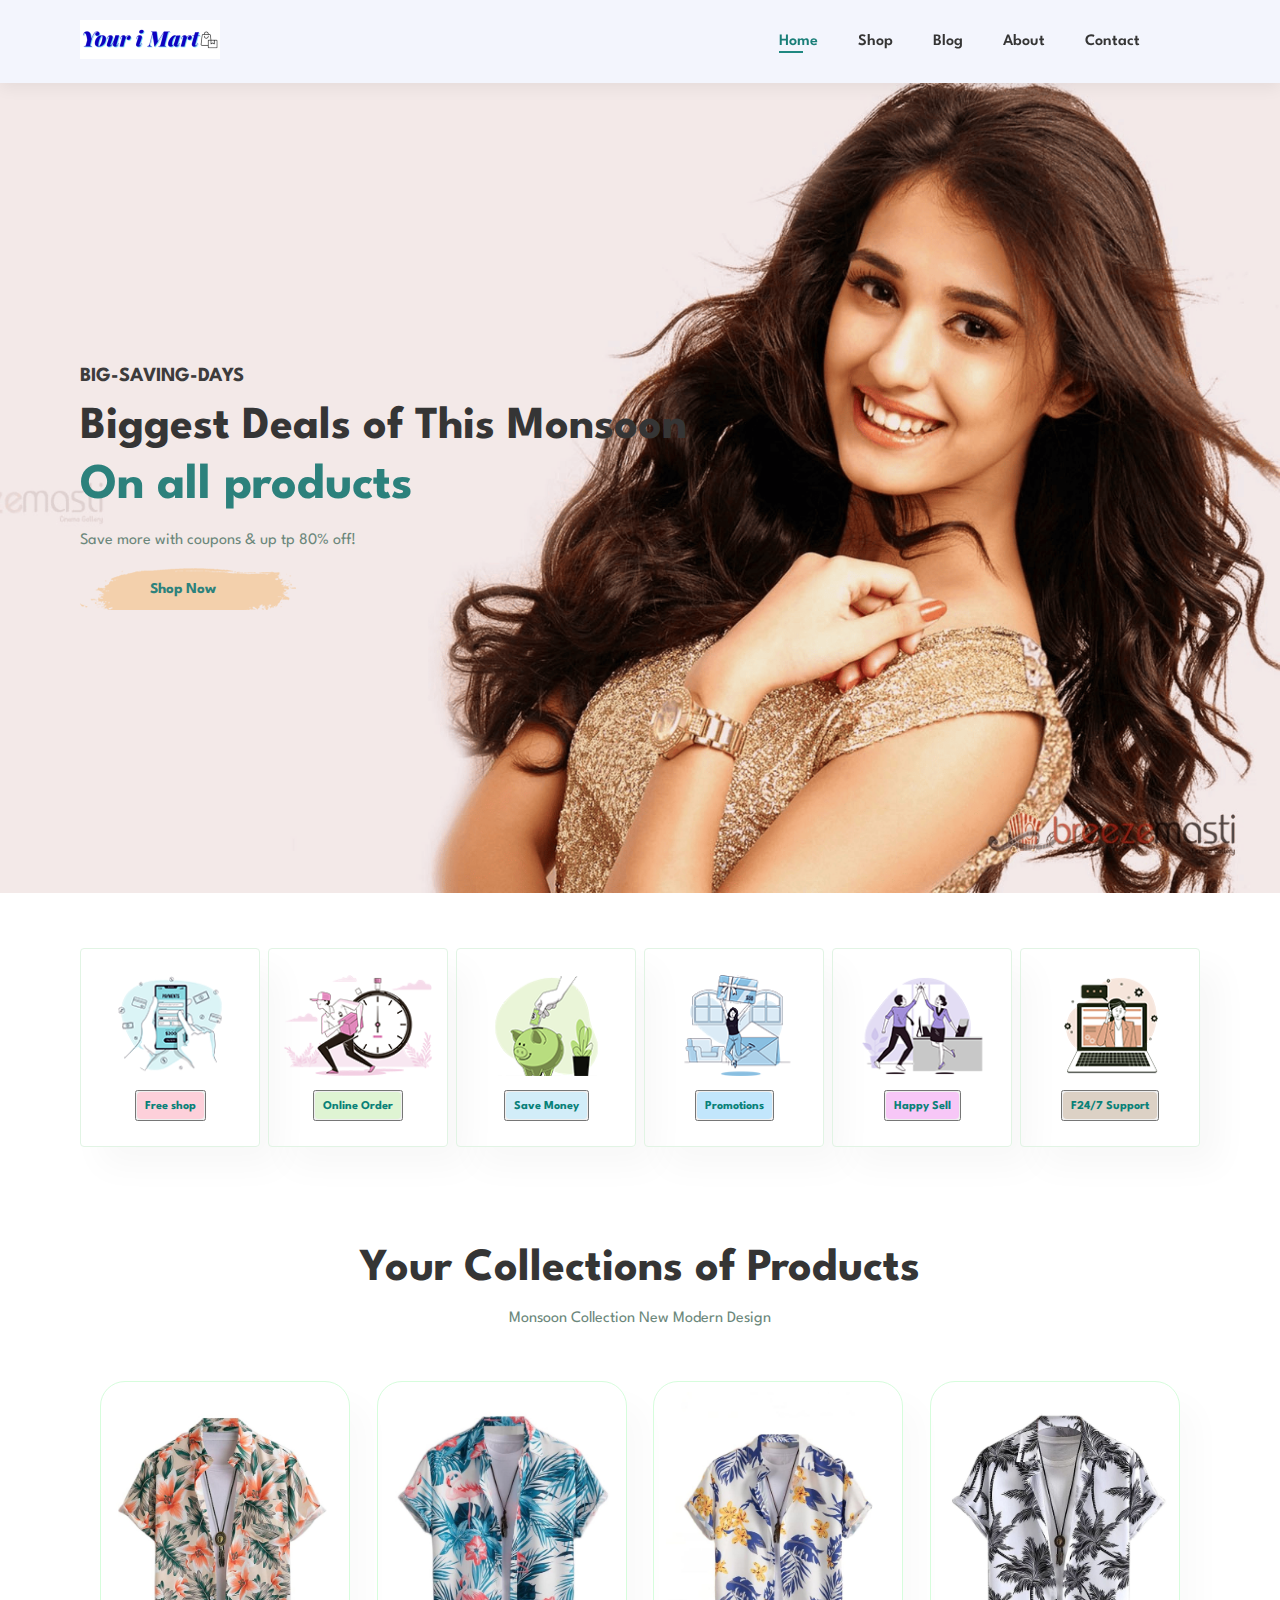
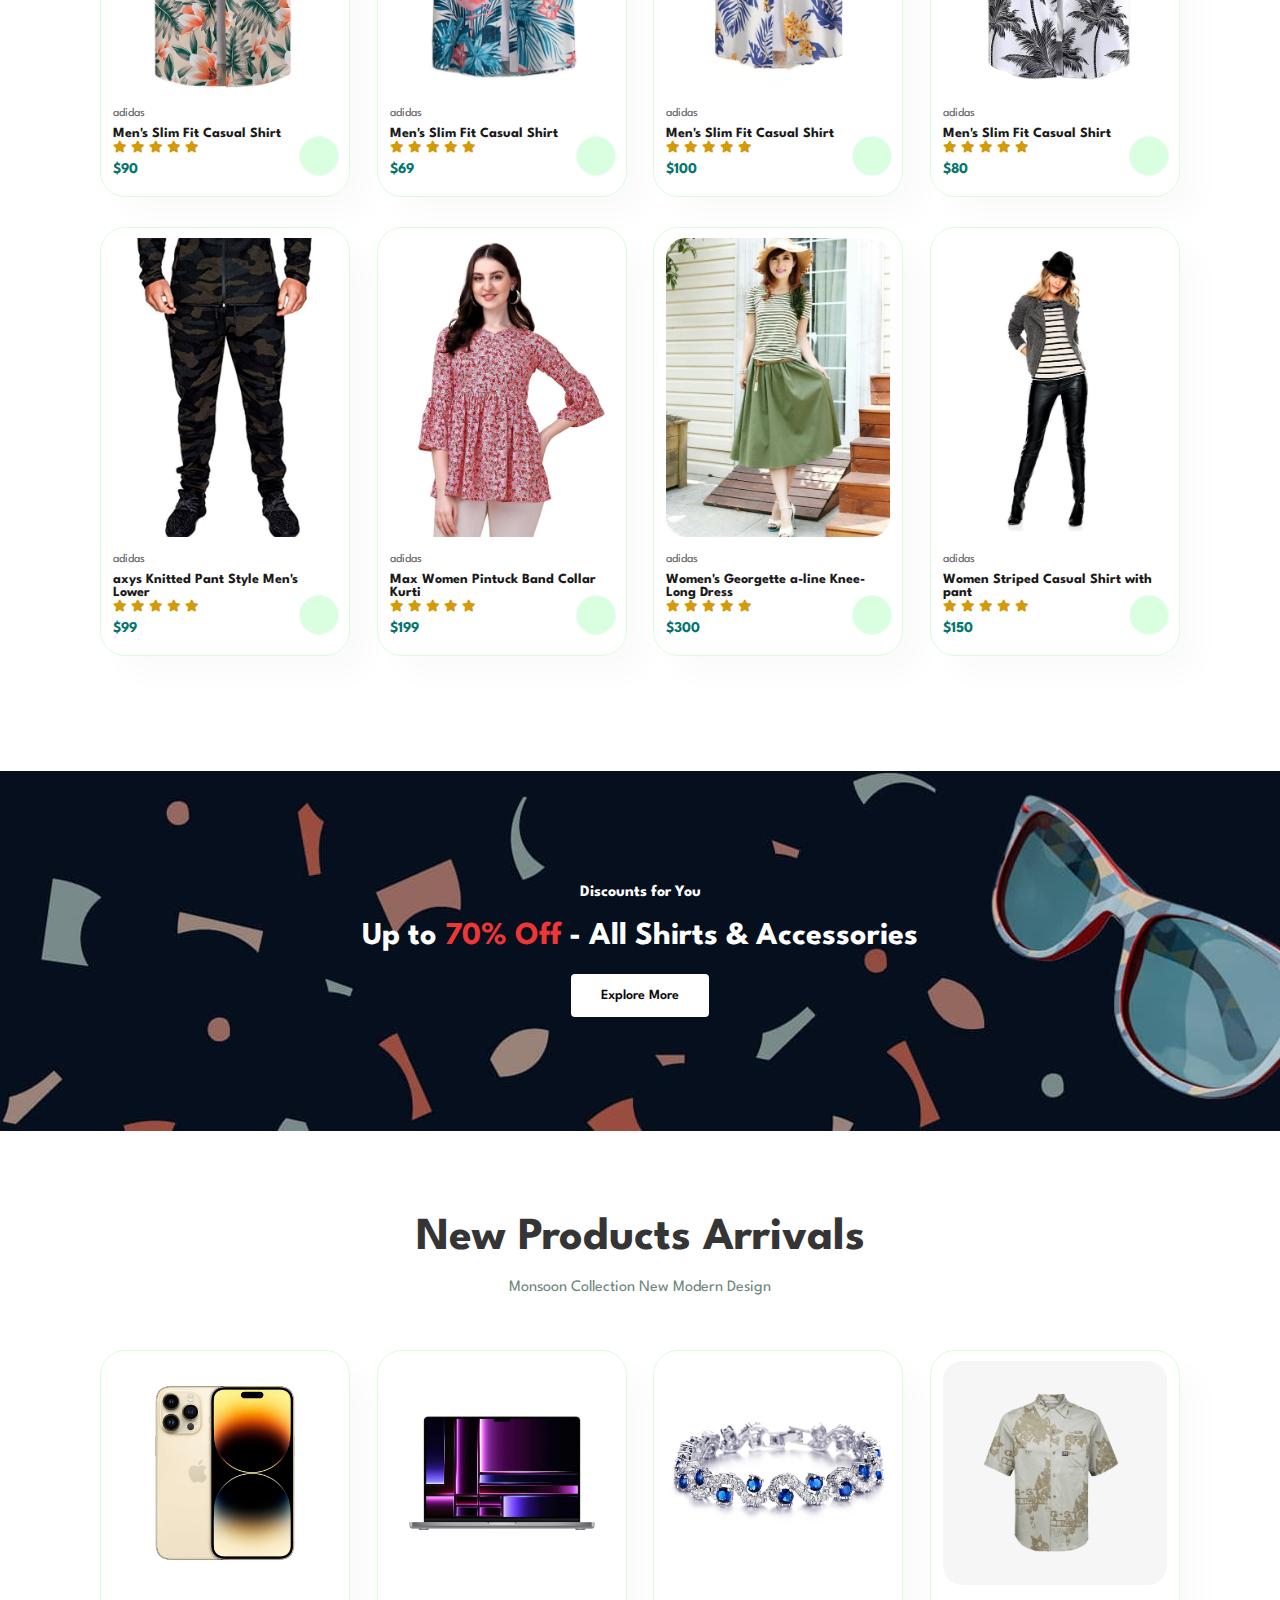
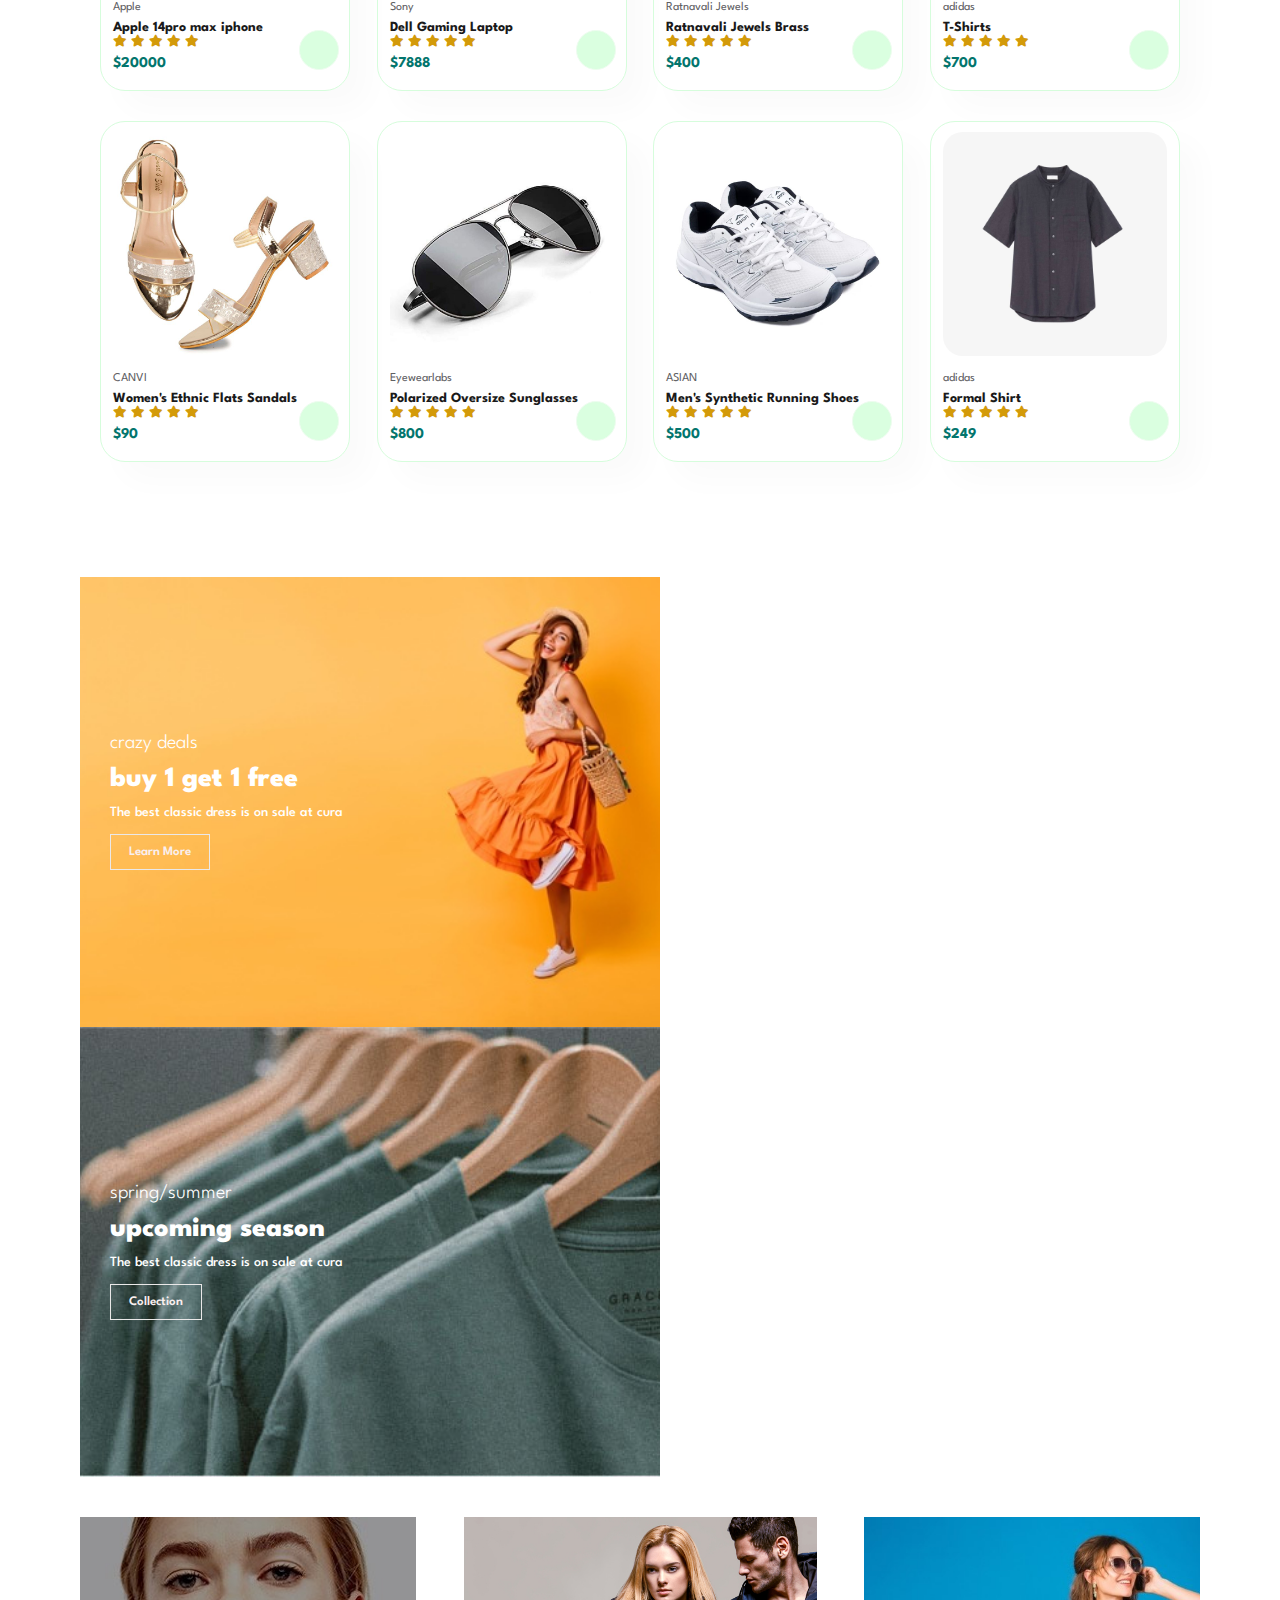
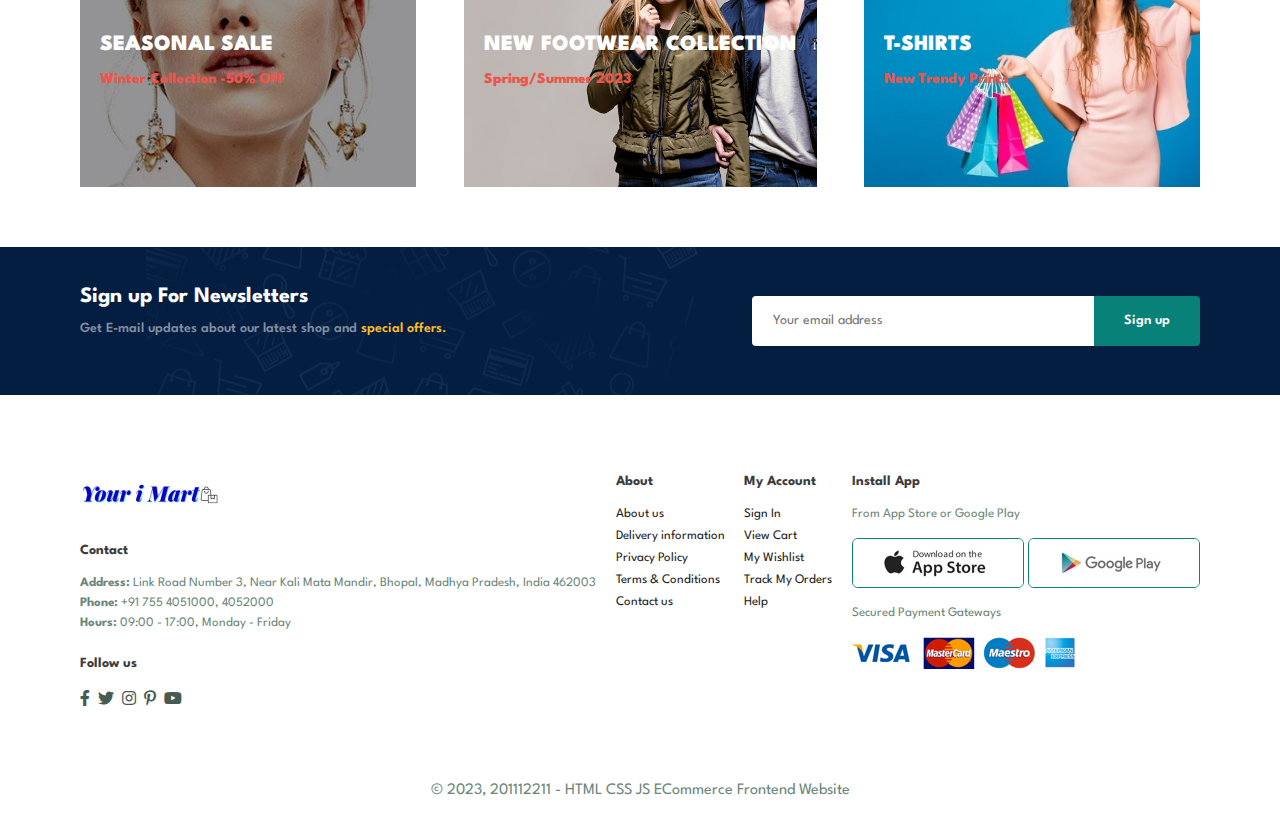
<file: ECommerce-with-HTML-CSS-Js-main/index.html>
<!DOCTYPE html>
<html lang="en">
  <head>
    <meta charset="UTF-8" />
    <meta http-equiv="X-UA-Compatible" content="IE=edge" />
    <meta name="viewport" content="width=device-width, initial-scale=1.0" />
    <title>Document</title>
    <link
      rel="stylesheet"
      href="https://cdn-uicons.flaticon.com/uicons-regular-rounded/css/uicons-regular-rounded.css"
    />
    <link rel="stylesheet" href="style.css" />
    <link
      rel="stylesheet"
      href="https://cdnjs.cloudflare.com/ajax/libs/font-awesome/5.15.3/css/all.min.css"
    />
    <script src="components/footer.js" type="text/javascript" defer></script>
    <script src="components/header.js" type="text/javascript" defer></script>
    <script src="components/newsletter.js" type="text/javascript" defer></script>
  </head> 
  <body>
    <header-component></header-component>

    <section id="hero">
      <h4>BIG-SAVING-DAYS</h4>
      <h2>Biggest Deals of This Monsoon</h2>
      <h1>On all products</h1>
      <p>Save more with coupons & up tp 80% off!</p>
      <button>Shop Now</button>
    </section>

    <section id="feature" class="section-p1">
      <div class="fe-box">
        <img src="./img/features/f1.png" alt="" />
        <button> <h6>Free shop</h6></button>
      </div>
      <div class="fe-box">
        <img src="./img/features/f2.png" alt="" />
        <button><h6>Online Order</h6></button>
      </div>
      <div class="fe-box">
        <img src="./img/features/f3.png" alt="" />
        <button><h6>Save Money</h6></button>
      </div>
      <div class="fe-box">
        <img src="./img/features/f4.png" alt="" />
        <button><h6>Promotions</h6></button>
      </div>
      <div class="fe-box">
        <img src="./img/features/f5.png" alt="" />
        <button><h6>Happy Sell</h6></button>
      </div>
      <div class="fe-box">
        <img src="./img/features/f6.png" alt="" />
        <button><h6>F24/7 Support</h6></button>
      </div>
    </section>

    <section id="product1" class="section-p1">
      <h2>Your Collections of Products</h2>
      <p>Monsoon Collection New Modern Design</p>
      <div class="pro-container">
        <div class="pro">
          <img src="img/products/f1.jpg" alt="" />
          <div class="des">
            <span>adidas</span>
            <h5>Men's Slim Fit Casual Shirt</h5>
            <div class="star">
              <i class="fas fa-star"></i>
              <i class="fas fa-star"></i>
              <i class="fas fa-star"></i>
              <i class="fas fa-star"></i>
              <i class="fas fa-star"></i>
            </div>
            <h4>$90</h4>
          </div>
          <a href="#"><i class="fi fi-rr-shopping-cart cart"></i></a>
        </div>
        <div class="pro">
          <img src="img/products/f2.jpg" alt="" />
          <div class="des">
            <span>adidas</span>
            <h5>Men's Slim Fit Casual Shirt</h5>
            <div class="star">
              <i class="fas fa-star"></i>
              <i class="fas fa-star"></i>
              <i class="fas fa-star"></i>
              <i class="fas fa-star"></i>
              <i class="fas fa-star"></i>
            </div>
            <h4>$69</h4>
          </div>
          <a href="#"><i class="fi fi-rr-shopping-cart cart"></i></a>
        </div>
        <div class="pro">
          <img src="img/products/f3.jpg" alt="" />
          <div class="des">
            <span>adidas</span>
            <h5>Men's Slim Fit Casual Shirt</h5>
            <div class="star">
              <i class="fas fa-star"></i>
              <i class="fas fa-star"></i>
              <i class="fas fa-star"></i>
              <i class="fas fa-star"></i>
              <i class="fas fa-star"></i>
            </div>
            <h4>$100</h4>
          </div>
          <a href="#"><i class="fi fi-rr-shopping-cart cart"></i></a>
        </div>
        <div class="pro">
          <img src="img/products/f4.jpg" alt="" />
          <div class="des">
            <span>adidas</span>
            <h5>Men's Slim Fit Casual Shirt</h5>
            <div class="star">
              <i class="fas fa-star"></i>
              <i class="fas fa-star"></i>
              <i class="fas fa-star"></i>
              <i class="fas fa-star"></i>
              <i class="fas fa-star"></i>
            </div>
            <h4>$80</h4>
          </div>
          <a href="#"><i class="fi fi-rr-shopping-cart cart"></i></a>
        </div>
        <div class="pro">
          <img src="img/products/f5.jpg" alt="" />
          <div class="des">
            <span>adidas</span>
            <h5>axys Knitted Pant Style Men's Lower</h5>
            <div class="star">
              <i class="fas fa-star"></i>
              <i class="fas fa-star"></i>
              <i class="fas fa-star"></i>
              <i class="fas fa-star"></i>
              <i class="fas fa-star"></i>
            </div>
            <h4>$99</h4>
          </div>
          <a href="#"><i class="fi fi-rr-shopping-cart cart"></i></a>
        </div>
        <div class="pro">
          <img src="img/products/f6.jpg" alt="" />
          <div class="des">
            <span>adidas</span>
            <h5>Max Women Pintuck Band Collar Kurti</h5>
            <div class="star">
              <i class="fas fa-star"></i>
              <i class="fas fa-star"></i>
              <i class="fas fa-star"></i>
              <i class="fas fa-star"></i>
              <i class="fas fa-star"></i>
            </div>
            <h4>$199</h4>
          </div>
          <a href="#"><i class="fi fi-rr-shopping-cart cart"></i></a>
        </div>
        <div class="pro">
          <img src="img/products/f7.jpg" alt="" />
          <div class="des">
            <span>adidas</span>
            <h5>Women's Georgette a-line Knee-Long Dress</h5>
            <div class="star">
              <i class="fas fa-star"></i>
              <i class="fas fa-star"></i>
              <i class="fas fa-star"></i>
              <i class="fas fa-star"></i>
              <i class="fas fa-star"></i>
            </div>
            <h4>$300</h4>
          </div>
          <a href="#"><i class="fi fi-rr-shopping-cart cart"></i></a>
        </div>
        <div class="pro">
          <img src="img/products/f8.jpg" alt="" />
          <div class="des">
            <span>adidas</span>
            <h5>Women Striped Casual Shirt with pant</h5>
            <div class="star">
              <i class="fas fa-star"></i>
              <i class="fas fa-star"></i>
              <i class="fas fa-star"></i>
              <i class="fas fa-star"></i>
              <i class="fas fa-star"></i>
            </div>
            <h4>$150</h4>
          </div>
          <a href="#"><i class="fi fi-rr-shopping-cart cart"></i></a>
        </div>
      </div>
    </section>

    <section id="banner" class="section-m1">
      <h4>Discounts for You</h4>
      <h2>Up to <span>70% Off</span> - All Shirts & Accessories</h2>
      <button class="normal">Explore More</button>
    </section>

    <section id="product1" class="section-p1">
      <h2>New Products Arrivals</h2>
      <p>Monsoon Collection New Modern Design</p>
      <div class="pro-container">
        <div class="pro">
          <img src="img/products/n1.jpg" alt="" />
          <div class="des">
            <span>Apple</span>
            <h5>Apple 14pro max iphone</h5>
            <div class="star">
              <i class="fas fa-star"></i>
              <i class="fas fa-star"></i>
              <i class="fas fa-star"></i>
              <i class="fas fa-star"></i>
              <i class="fas fa-star"></i>
            </div>
            <h4>$20000</h4>
          </div>
          <a href="#"><i class="fi fi-rr-shopping-cart cart"></i></a>
        </div>
        <div class="pro">
          <img src="img/products/n2.jpg" alt="" />
          <div class="des">
            <span>Sony</span>
            <h5>Dell Gaming Laptop </h5>
            <div class="star">
              <i class="fas fa-star"></i>
              <i class="fas fa-star"></i>
              <i class="fas fa-star"></i>
              <i class="fas fa-star"></i>
              <i class="fas fa-star"></i>
            </div>
            <h4>$7888</h4>
          </div>
          <a href="#"><i class="fi fi-rr-shopping-cart cart"></i></a>
        </div>
        <div class="pro">
          <img src="img/products/n3.jpg" alt="" />
          <div class="des">
            <span>Ratnavali Jewels</span>
            <h5>Ratnavali Jewels Brass</h5>
            <div class="star">
              <i class="fas fa-star"></i>
              <i class="fas fa-star"></i>
              <i class="fas fa-star"></i>
              <i class="fas fa-star"></i>
              <i class="fas fa-star"></i>
            </div>
            <h4>$400</h4>
          </div>
          <a href="#"><i class="fi fi-rr-shopping-cart cart"></i></a>
        </div>
        <div class="pro">
          <img src="img/products/n4.jpg" alt="" />
          <div class="des">
            <span>adidas</span>
            <h5> T-Shirts</h5>
            <div class="star">
              <i class="fas fa-star"></i>
              <i class="fas fa-star"></i>
              <i class="fas fa-star"></i>
              <i class="fas fa-star"></i>
              <i class="fas fa-star"></i>
            </div>
            <h4>$700</h4>
          </div>
          <a href="#"><i class="fi fi-rr-shopping-cart cart"></i></a>
        </div>
        <div class="pro">
          <img src="img/products/n5.jpg" alt="" />
          <div class="des">
            <span>CANVI</span>
            <h5>Women's Ethnic Flats Sandals </h5>
            <div class="star">
              <i class="fas fa-star"></i>
              <i class="fas fa-star"></i>
              <i class="fas fa-star"></i>
              <i class="fas fa-star"></i>
              <i class="fas fa-star"></i>
            </div>
            <h4>$90</h4>
          </div>
          <a href="#"><i class="fi fi-rr-shopping-cart cart"></i></a>
        </div>
        <div class="pro">
          <img src="img/products/n6.jpg" alt="" />
          <div class="des">
            <span>Eyewearlabs</span>
            <h5>Polarized Oversize Sunglasses</h5>
            <div class="star">
              <i class="fas fa-star"></i>
              <i class="fas fa-star"></i>
              <i class="fas fa-star"></i>
              <i class="fas fa-star"></i>
              <i class="fas fa-star"></i>
            </div>
            <h4>$800</h4>
          </div>
          <a href="#"><i class="fi fi-rr-shopping-cart cart"></i></a>
        </div>
        <div class="pro">
          <img src="img/products/n7.jpg" alt="" />
          <div class="des">
            <span>ASIAN</span>
            <h5>Men's Synthetic Running Shoes</h5>
            <div class="star">
              <i class="fas fa-star"></i>
              <i class="fas fa-star"></i>
              <i class="fas fa-star"></i>
              <i class="fas fa-star"></i>
              <i class="fas fa-star"></i>
            </div>
            <h4>$500</h4>
          </div>
          <a href="#"><i class="fi fi-rr-shopping-cart cart"></i></a>
        </div>
        <div class="pro">
          <img src="img/products/n8.jpg" alt="" />
          <div class="des">
            <span>adidas</span>
            <h5>Formal Shirt</h5>
            <div class="star">
              <i class="fas fa-star"></i>
              <i class="fas fa-star"></i>
              <i class="fas fa-star"></i>
              <i class="fas fa-star"></i>
              <i class="fas fa-star"></i>
            </div>
            <h4>$249</h4>
          </div>
          <a href="#"><i class="fi fi-rr-shopping-cart cart"></i></a>
        </div>
      </div>
    </section>

    <section id="sm-banner" class="section-p1">
      <div class="banner-box">
        <h4>crazy deals</h4>
        <h2>buy 1 get 1 free</h2>
        <span>The best classic dress is on sale at cura</span>
        <button class="white">Learn More</button>
      </div>
      <div class="banner-box banner-box2">
        <h4>spring/summer</h4>
        <h2>upcoming season</h2>
        <span>The best classic dress is on sale at cura</span>
        <button class="white">Collection</button>
      </div>
    </section>

    <section id="banner3" class="section-p1">
      <div class="banner-box">
        <h2>SEASONAL SALE</h2>
        <h3>Winter Collection -50% OFF</h3>
      </div>
      <div class="banner-box banner-box2">
        <h2>NEW FOOTWEAR COLLECTION</h2>
        <h3>Spring/Summer 2023</h3>
      </div>
      <div class="banner-box banner-box3">
        <h2>T-SHIRTS</h2>
        <h3>New Trendy Prints</h3>
      </div>
    </section>

    <newsletter-component></newsletter-component> 

    <footer-component></footer-component>
    
    <script src="script.js" async defer></script>
  </body>
</html>
</file>
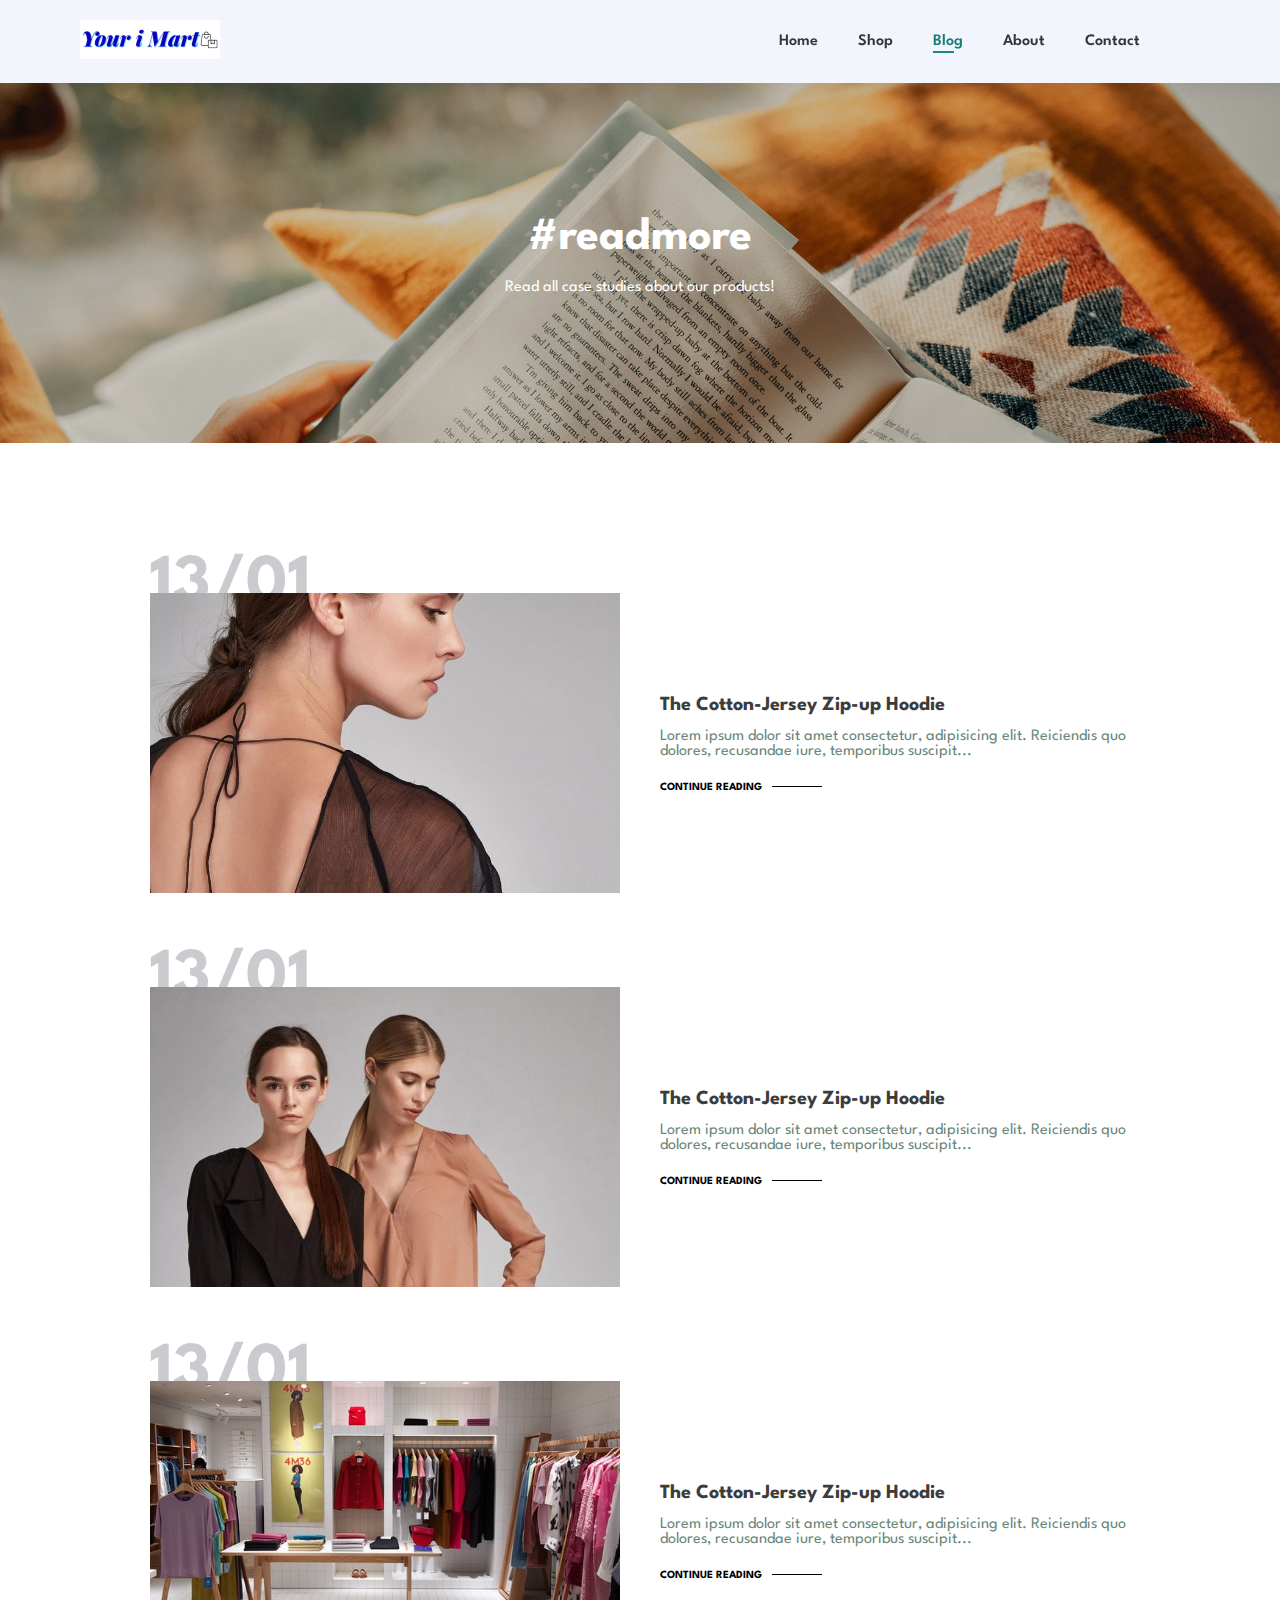
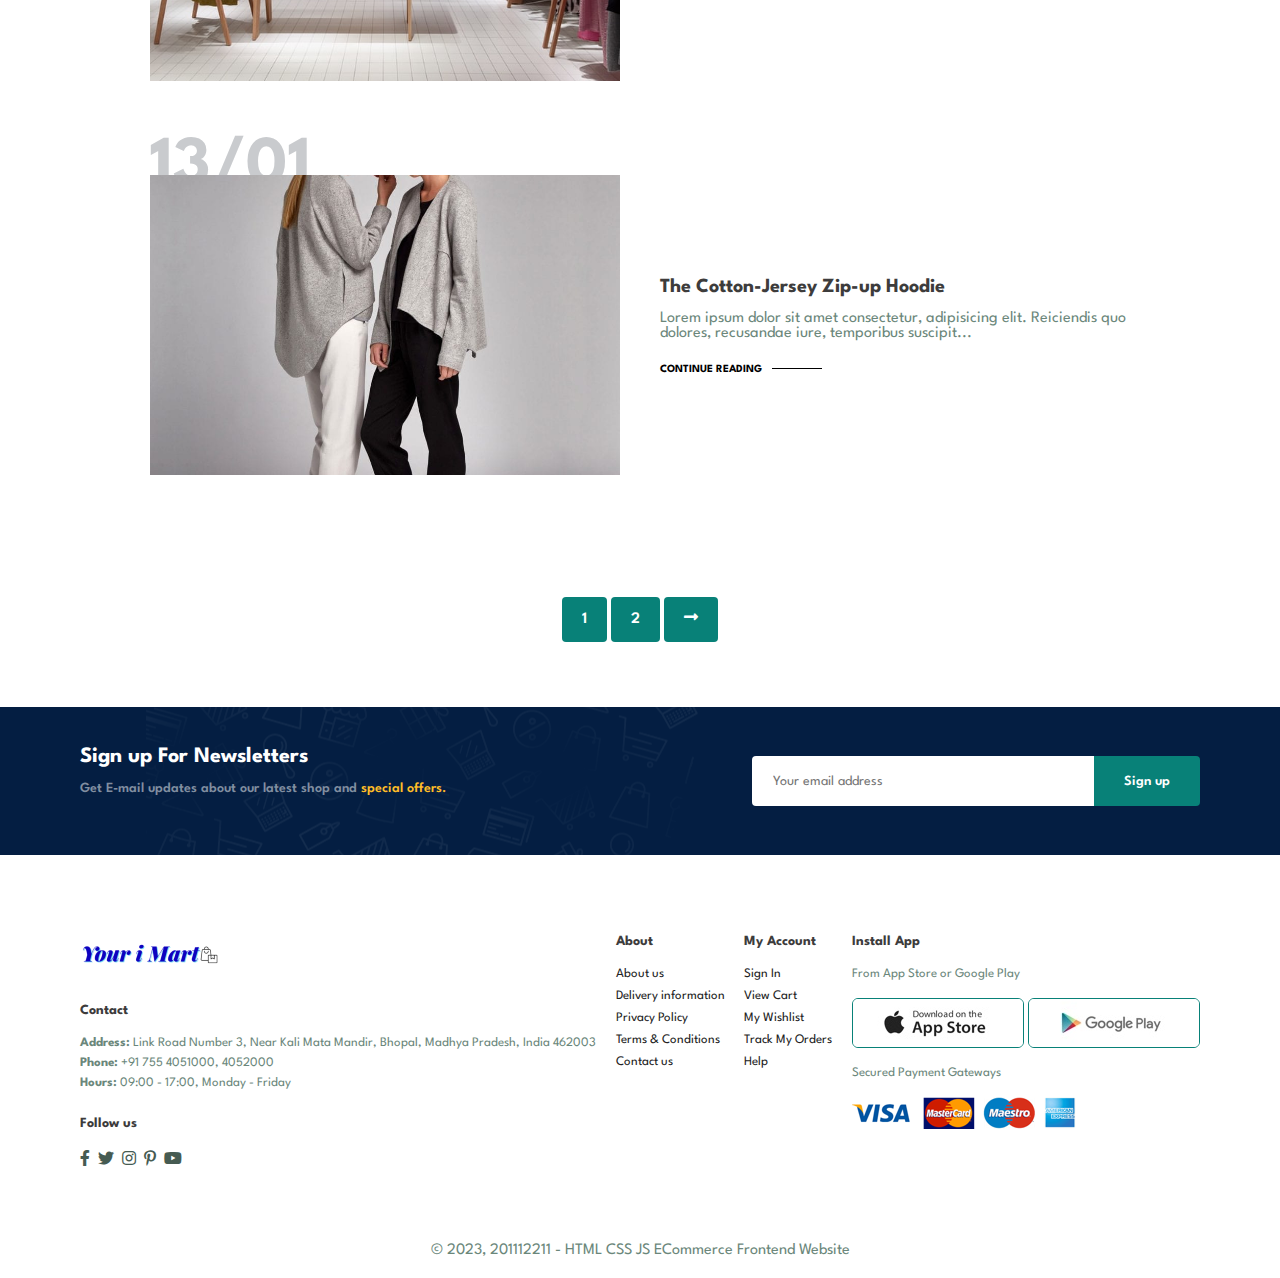
<file: ECommerce-with-HTML-CSS-Js-main/blog.html>
<!DOCTYPE html>
<html lang="en">
  <head>
    <meta charset="UTF-8" />
    <meta http-equiv="X-UA-Compatible" content="IE=edge" />
    <meta name="viewport" content="width=device-width, initial-scale=1.0" />
    <title>Document</title>
    <link
      rel="stylesheet"
      href="https://cdn-uicons.flaticon.com/uicons-regular-rounded/css/uicons-regular-rounded.css"
    />
    <link rel="stylesheet" href="style.css" />
    <link
      rel="stylesheet"
      href="https://cdnjs.cloudflare.com/ajax/libs/font-awesome/5.15.3/css/all.min.css"
    />
    <script src="components/footer.js" type="text/javascript" defer></script>
    <script src="components/header.js" type="text/javascript" defer></script>
    <script src="components/newsletter.js" type="text/javascript" defer></script>
  </head>
  <body>
    <header-component></header-component>

    <section id="page-header" class="blog-header">
      <h2>#readmore</h2>
      <p>Read all case studies about our products!</p>
    </section>

    <section id="blog">
      <div class="blog-box">
        <div class="blog-img">
          <img src="img/blog/b1.jpg" alt="" />
        </div>
        <div class="blog-details">
          <h4>The Cotton-Jersey Zip-up Hoodie</h4>
          <p>
            Lorem ipsum dolor sit amet consectetur, adipisicing elit. Reiciendis quo
            dolores, recusandae iure, temporibus suscipit...</p>
            <a href="#">CONTINUE READING</a>
        </div>
        <h1>13/01</h1>
      </div>
      <div class="blog-box">
        <div class="blog-img">
          <img src="img/blog/b2.jpg" alt="" />
        </div>
        <div class="blog-details">
          <h4>The Cotton-Jersey Zip-up Hoodie</h4>
          <p>
            Lorem ipsum dolor sit amet consectetur, adipisicing elit. Reiciendis quo
            dolores, recusandae iure, temporibus suscipit...</p>
            <a href="#">CONTINUE READING</a>
        </div>
        <h1>13/01</h1>
      </div>
      <div class="blog-box">
        <div class="blog-img">
          <img src="img/blog/b3.jpg" alt="" />
        </div>
        <div class="blog-details">
          <h4>The Cotton-Jersey Zip-up Hoodie</h4>
          <p>
            Lorem ipsum dolor sit amet consectetur, adipisicing elit. Reiciendis quo
            dolores, recusandae iure, temporibus suscipit...</p>
            <a href="#">CONTINUE READING</a>
        </div>
        <h1>13/01</h1>
      </div>
      <div class="blog-box">
        <div class="blog-img">
          <img src="img/blog/b4.jpg" alt="" />
        </div>
        <div class="blog-details">
          <h4>The Cotton-Jersey Zip-up Hoodie</h4>
          <p>
            Lorem ipsum dolor sit amet consectetur, adipisicing elit. Reiciendis quo
            dolores, recusandae iure, temporibus suscipit...</p>
            <a href="#">CONTINUE READING</a>
        </div>
        <h1>13/01</h1>
      </div>
    </section>

    <section id="pagination" class="section-p1">
      <a href="blog.html">1</a>
      <a href="blog.html">2</a>
      <a href="blog.html"><i class="fas fa-long-arrow-alt-right"></i></a>
    </section>

    <newsletter-component></newsletter-component>

    <footer-component></footer-component>

    <script src="script.js" async defer></script>
  </body>
</html>
</file>
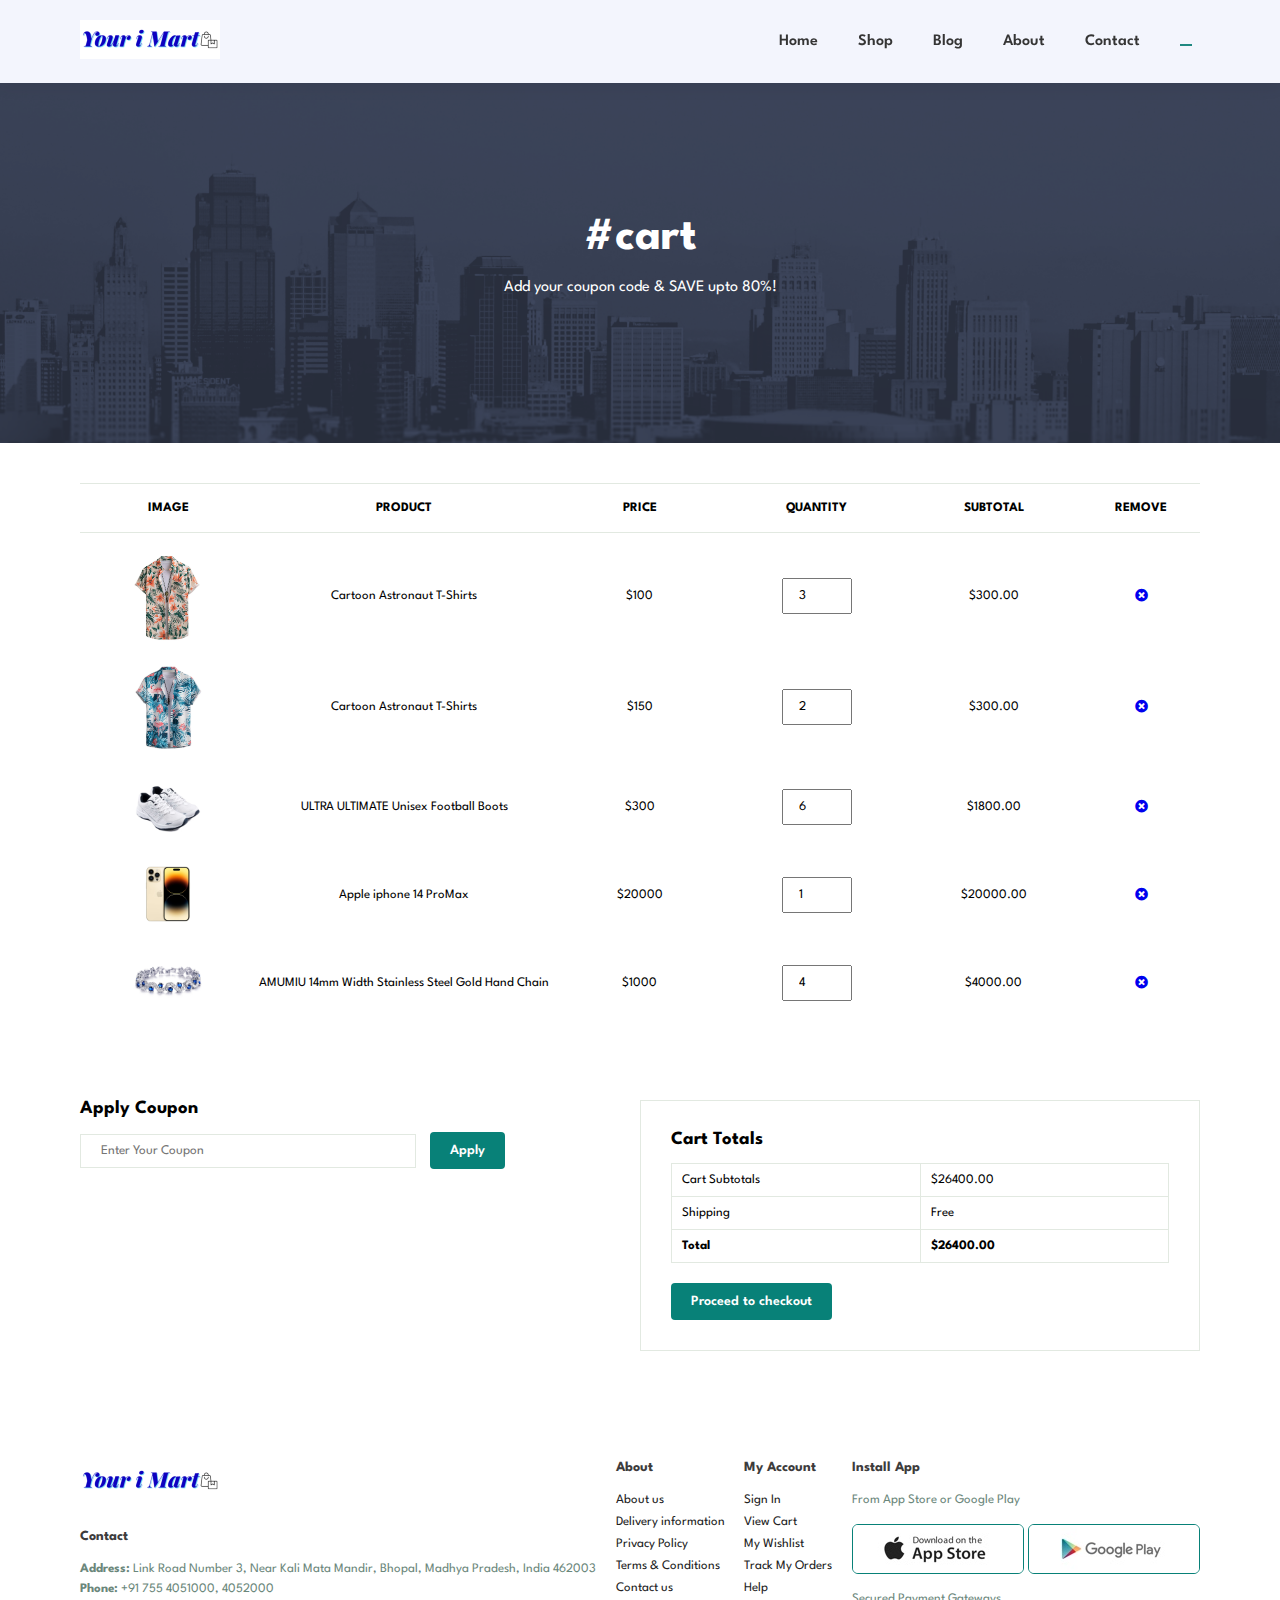
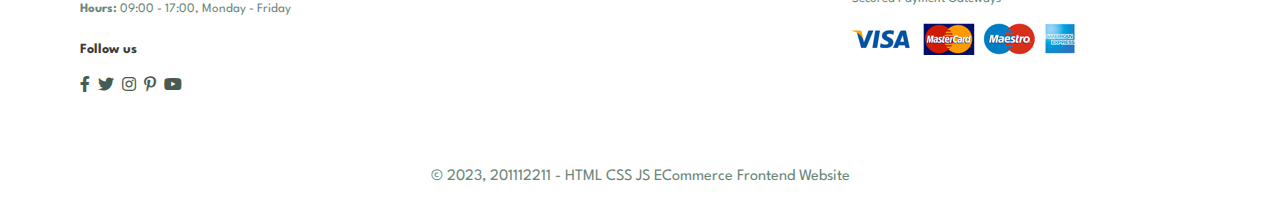
<file: ECommerce-with-HTML-CSS-Js-main/cart.html>
<!DOCTYPE html>
<html lang="en">
  <head>
    <meta charset="UTF-8" />
    <meta http-equiv="X-UA-Compatible" content="IE=edge" />
    <meta name="viewport" content="width=device-width, initial-scale=1.0" />
    <title>Document</title>
    <link
      rel="stylesheet"
      href="https://cdn-uicons.flaticon.com/uicons-regular-rounded/css/uicons-regular-rounded.css"
    />
    <link rel="stylesheet" href="style.css" />
    <link
      rel="stylesheet"
      href="https://cdnjs.cloudflare.com/ajax/libs/font-awesome/5.15.3/css/all.min.css"
    />
    <script src="components/footer.js" type="text/javascript" defer></script>
    <script src="components/header.js" type="text/javascript" defer></script>
    <script src="components/newsletter.js" type="text/javascript" defer></script>
  </head>
  <body>
    <header-component></header-component>

    <section id="page-header" class="about-header">
      <h2>#cart</h2>
      <p>Add your coupon code & SAVE upto 80%!</p>
    </section>

    <section id="cart" class="section-p1">
      <table width="100%">
        <thead>
          <td>IMAGE</td>
          <td>PRODUCT</td>
          <td>PRICE</td>
          <td>QUANTITY</td>
          <td>SUBTOTAL</td>
          <td>REMOVE</td>
        </thead>
        <tbody class="table_body">
          <tr class="table_row">
            <td><img src="img/products/f1.jpg" alt="" /></td>
            <td>Cartoon Astronaut T-Shirts</td>
            <td class="price">$100</td>
            <td><input type="number" value="3" class="quantity" min="1" /></td>
            <td class="subtotal"></td>
            <td class="remove">
              <a href="#"><i class="fas fa-times-circle"></i></a>
            </td>
          </tr>
          <tr class="table_row">
            <td><img src="img/products/f2.jpg" alt="" /></td>
            <td>Cartoon Astronaut T-Shirts</td>
            <td class="price">$150</td>
            <td><input type="number" value="2" class="quantity" min="1" /></td>
            <td class="subtotal"></td>
            <td class="remove">
              <a href="#"><i class="fas fa-times-circle"></i></a>
            </td>
          </tr>
          <tr class="table_row">
            <td><img src="img/products/n7.jpg" alt="" /></td>
            <td>ULTRA ULTIMATE Unisex Football Boots</td>
            <td class="price">$300</td>
            <td><input type="number" value="6" class="quantity" min="1" /></td>
            <td class="subtotal"></td>
            <td class="remove">
              <a href="#"><i class="fas fa-times-circle"></i></a>
            </td>
          </tr>
          <tr class="table_row">
            <td><img src="img/products/n1.jpg" alt="" /></td>
            <td>Apple iphone 14 ProMax</td>
            <td class="price">$20000</td>
            <td><input type="number" value="1" class="quantity" min="1" /></td>
            <td class="subtotal"></td>
            <td class="remove">
              <a href="#"><i class="fas fa-times-circle"></i></a>
            </td>
          </tr>
          <tr class="table_row">
            <td><img src="img/products/n3.jpg" alt="" /></td>
            <td>AMUMIU 14mm Width Stainless Steel Gold Hand Chain</td>
            <td class="price">$1000</td>
            <td><input type="number" value="4" class="quantity" min="1" /></td>
            <td class="subtotal"></td>
            <td class="remove">
              <a href="#"><i class="fas fa-times-circle"></i></a>
            </td>
          </tr>
        </tbody>
      </table>
    </section>

    <section id="cart-add" class="section-p1">
      <div id="coupon">
        <h3>Apply Coupon</h3>
        <div>
          <input type="text" placeholder="Enter Your Coupon" />
          <button class="normal">Apply</button>
        </div>
      </div>

      <div id="subtotal">
        <h3>Cart Totals</h3>
        <table>
          <tr>
            <td>Cart Subtotals</td>
            <td class="cart_subtotal">0</td>
          </tr>
          <tr>
            <td>Shipping</td>
            <td>Free</td>
          </tr>
          <tr>
            <td><strong>Total</strong></td>
            <td><strong class="total">0</strong></td>
          </tr>
        </table>
        <button class="normal">Proceed to checkout</button>
      </div>
    </section>

    <footer-component></footer-component>
    <script>
      const rows = document.querySelectorAll(".table_row");
      if (rows) {
        rows.forEach((row) => {
        const price = row.querySelector(".price").textContent.split("$").pop();
        const quantity = row.querySelector(".quantity");
        const subtotal = row.querySelector(".subtotal");
        subtotal.innerText = `$${(price * quantity.value).toFixed(2)}`;
        updateCartTotal();
        quantity.addEventListener("change", () => {
          subtotal.innerText = `$${(price * quantity.value).toFixed(2)}`;
          updateCartTotal();
        });
        const remove = row.querySelector(".remove");
        remove.addEventListener("click", () => {
          row.remove();
          updateCartTotal();
        });
      });
      }
      function updateCartTotal() {
        const subtotals = document.querySelectorAll(".subtotal");
        let total = 0;
        subtotals.forEach((subtotal) => {
          total += Number(subtotal.innerText.split("$").pop());
        });
        const cartSubtotal = document.querySelector(".cart_subtotal");
        cartSubtotal.innerText = `$${total.toFixed(2)}`;
        const grandTotal = document.querySelector(".total");
        grandTotal.innerText = `$${total.toFixed(2)}`;
      }
    </script>

    <script src="script.js" async defer></script>
  </body>
</html>
</file>
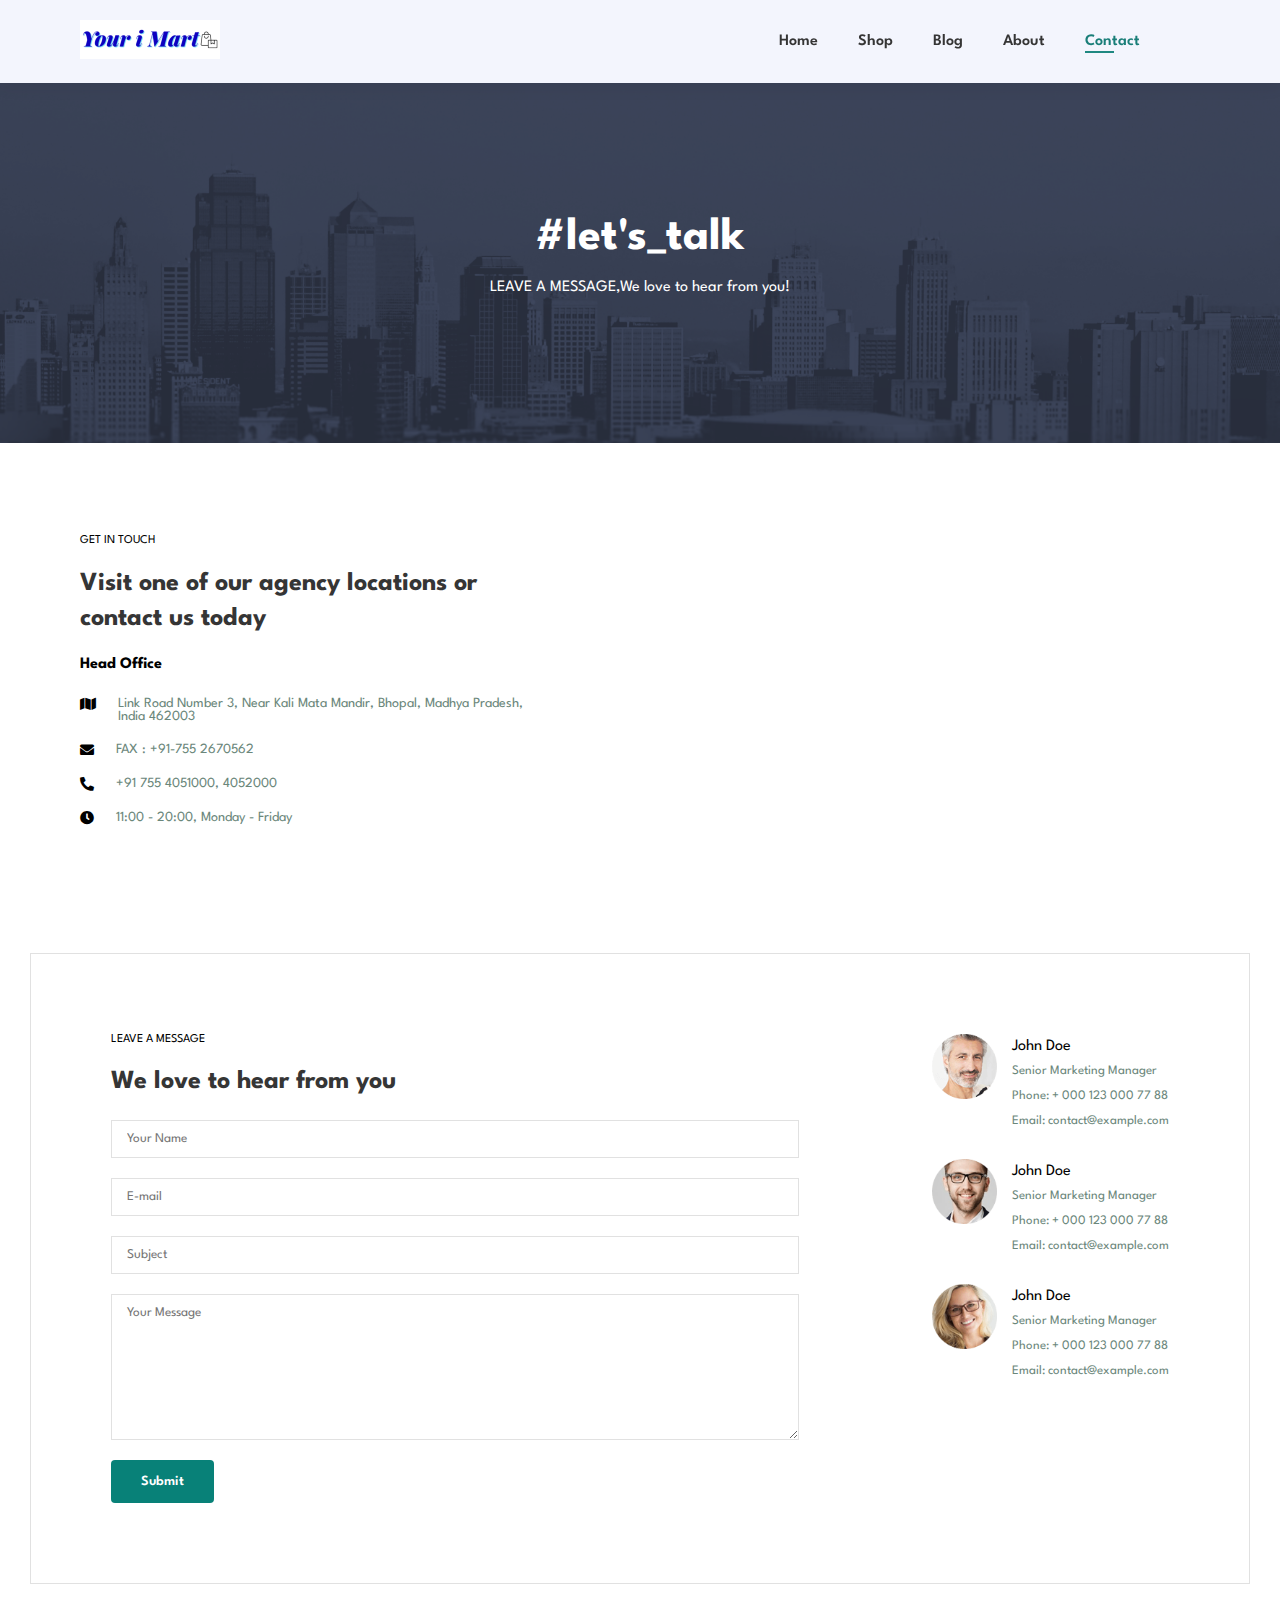
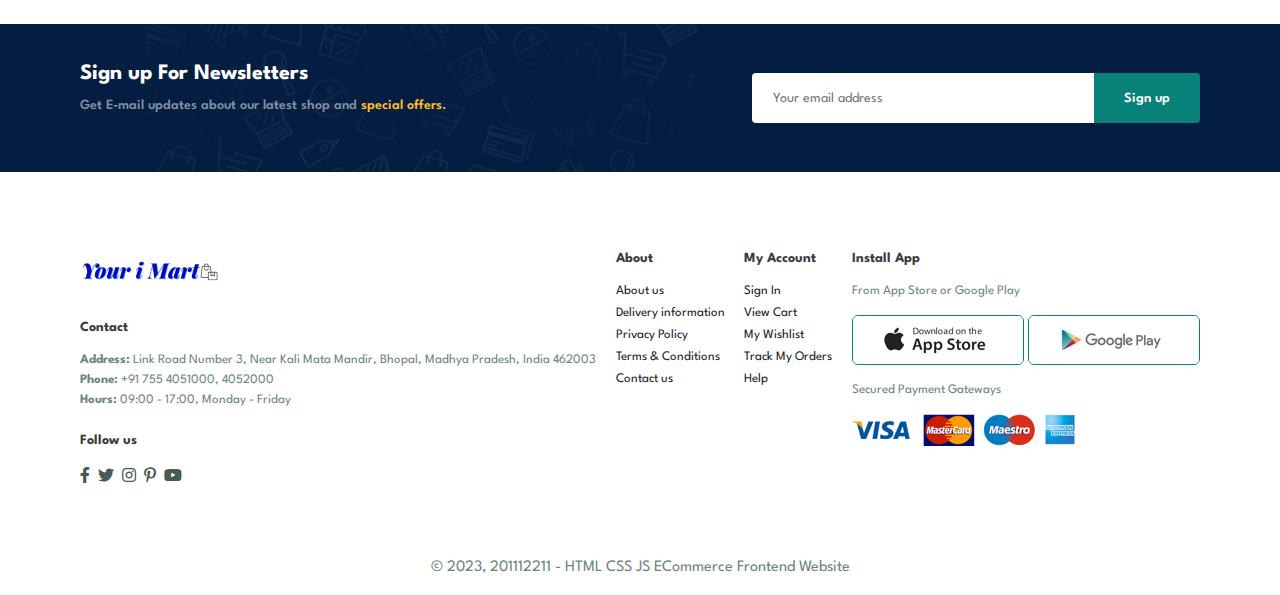
<file: ECommerce-with-HTML-CSS-Js-main/contact.html>
<!DOCTYPE html>
<html lang="en">
  <head>
    <meta charset="UTF-8" />
    <meta http-equiv="X-UA-Compatible" content="IE=edge" />
    <meta name="viewport" content="width=device-width, initial-scale=1.0" />
    <title>Document</title>
    <link
      rel="stylesheet"
      href="https://cdn-uicons.flaticon.com/uicons-regular-rounded/css/uicons-regular-rounded.css"
    />
    <link rel="stylesheet" href="style.css" />
    <link
      rel="stylesheet"
      href="https://cdnjs.cloudflare.com/ajax/libs/font-awesome/5.15.3/css/all.min.css"
    />
    <script src="components/footer.js" type="text/javascript" defer></script>
    <script src="components/header.js" type="text/javascript" defer></script>
    <script src="components/newsletter.js" type="text/javascript" defer></script>
  </head>
  <body>
    <header-component></header-component>

    <section id="page-header" class="about-header">
      <h2>#let's_talk</h2>
      <p>LEAVE A MESSAGE,We love to hear from you!</p>
    </section>

    <section id="contact-details" class="section-p1">
      <div class="details">
        <span>GET IN TOUCH</span>
        <h2>Visit one of our agency locations or contact us today</h2>
        <h3>Head Office</h3>
        <div>
          <li>
            <i class="fas fa-map"></i>
            <p>Link Road Number 3, Near Kali Mata Mandir, Bhopal, Madhya Pradesh, India 462003</p>
          </li>
          <li>
            <i class="fas fa-envelope"></i>
            <p> FAX : +91-755 2670562</p>
          </li>
          <li>
            <i class="fas fa-phone-alt"></i>
            <p>+91 755 4051000, 4052000</p>
          </li>
          <li>
            <i class="fas fa-clock"></i>
            <p>11:00 - 20:00, Monday - Friday</p>
          </li>
        </div>
      </div>
      <div class="map">
        <iframe
          src="https://www.google.com/maps/embed?pb=!1m18!1m12!1m3!1d3618.594888055026!2d77.3866493!3d23.2158758!2m3!1f0!2f0!3f0!3m2!1i1024!2i768!4f13.1!3m3!1m2!1s0x397c42e43fe40941%3A0x10377d4af64ac6e9!2sMaulana%20Azad%20National%20Institute%20of%20Technology%2C%20Bhopal%2C%20Madhya%20Pradesh!5e0!3m2!1sen!2sin!4v1679988456784!5m2!1sen!2sin"
          width="600"
          height="450"
          style="border: 0"
          allowfullscreen=""
          loading="lazy"
          referrerpolicy="no-referrer-when-downgrade"
        ></iframe>
      </div>
    </section>

    <section id="form-details">
      <form action="">
        <span>LEAVE A MESSAGE</span>
        <h2>We love to hear from you</h2>
        <input type="text" placeholder="Your Name">
        <input type="email" placeholder="E-mail">
        <input type="text" placeholder="Subject">
        <textarea name="" id="" cols="30" rows="10" placeholder="Your Message"></textarea>
        <button class="normal">Submit</button>
      </form>

      <div class="people">
        <div>
          <img src="img/people/1.png" alt="">
          <p><span>John Doe</span> Senior Marketing Manager <br>
             Phone: + 000 123 000 77 88 <br>Email: contact@example.com</p>
        </div>
        <div>
          <img src="img/people/2.png" alt="">
          <p><span>John Doe</span> Senior Marketing Manager <br>
             Phone: + 000 123 000 77 88 <br>Email: contact@example.com</p>
        </div>
        <div>
          <img src="img/people/3.png" alt="">
          <p><span>John Doe</span> Senior Marketing Manager <br>
             Phone: + 000 123 000 77 88 <br>Email: contact@example.com</p>
        </div>
      </div>
    </section>

    <newsletter-component></newsletter-component>

    <footer-component></footer-component>

    <script src="script.js" async defer></script>
  </body>
</html>
</file>
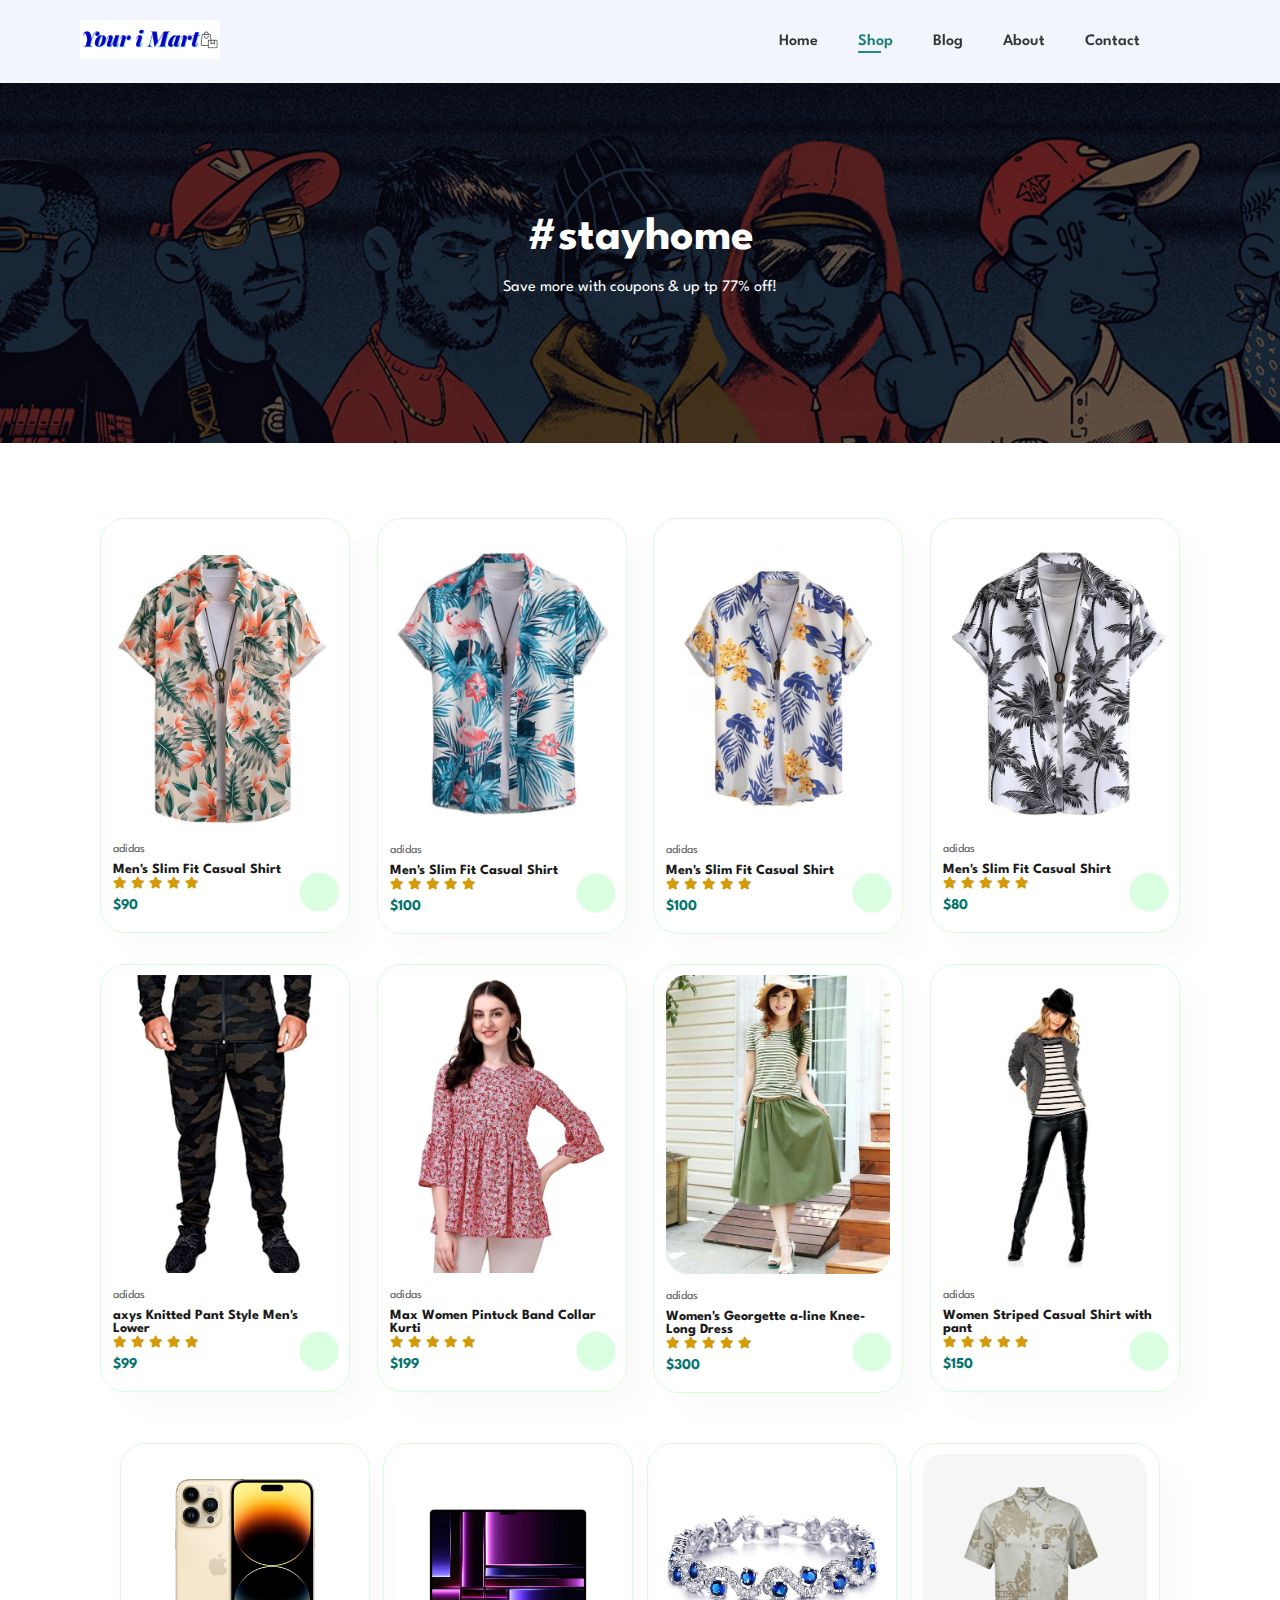
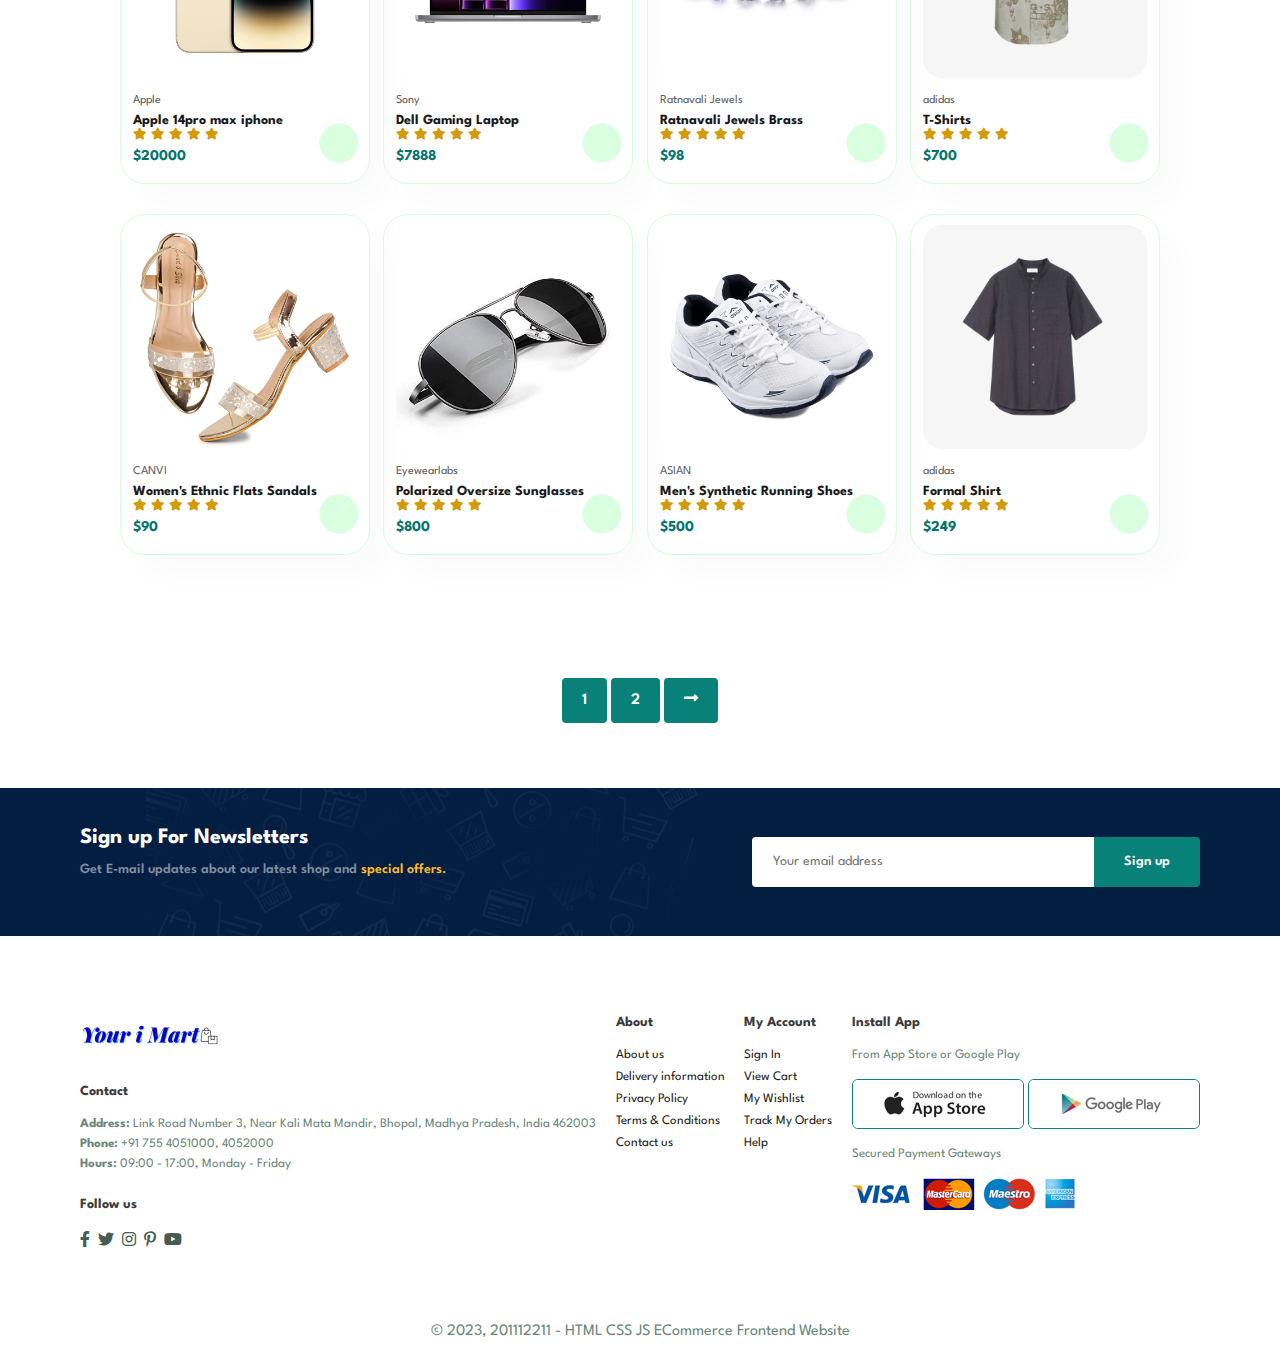
<file: ECommerce-with-HTML-CSS-Js-main/shop.html>
<!DOCTYPE html>
<html lang="en">
<head>
  <meta charset="UTF-8">
  <meta http-equiv="X-UA-Compatible" content="IE=edge">
  <meta name="viewport" content="width=device-width, initial-scale=1.0">
  <title>Document</title>
  <link
      rel="stylesheet"
      href="https://cdn-uicons.flaticon.com/uicons-regular-rounded/css/uicons-regular-rounded.css"
    />
    <link rel="stylesheet" href="style.css" />
    <link
      rel="stylesheet"
      href="https://cdnjs.cloudflare.com/ajax/libs/font-awesome/5.15.3/css/all.min.css"
    />
  <script src="components/footer.js" type="text/javascript" defer></script>
  <script src="components/header.js" type="text/javascript" defer></script>
  <script src="components/newsletter.js" type="text/javascript" defer></script>
</head>
<body>
  <header-component></header-component>

  <section id="page-header">
    <h2>#stayhome</h2>
    <p>Save more with coupons & up tp 77% off!</p>
  </section>

  <section id="product1" class="section-p1">
    <div class="pro-container">
      <div class="pro">
        <img src="img/products/f1.jpg" alt="" />
        <div class="des">
          <span>adidas</span>
          <h5>Men's Slim Fit Casual Shirt</h5>
          <div class="star">
            <i class="fas fa-star"></i>
            <i class="fas fa-star"></i>
            <i class="fas fa-star"></i>
            <i class="fas fa-star"></i>
            <i class="fas fa-star"></i>
          </div>
          <h4>$90</h4>
        </div>
        <a href="#"><i class="fi fi-rr-shopping-cart cart"></i></a>
      </div>
      <div class="pro">
        <img src="img/products/f2.jpg" alt="" />
        <div class="des">
          <span>adidas</span>
          <h5>Men's Slim Fit Casual Shirt</h5>
          <div class="star">
            <i class="fas fa-star"></i>
            <i class="fas fa-star"></i>
            <i class="fas fa-star"></i>
            <i class="fas fa-star"></i>
            <i class="fas fa-star"></i>
          </div>
          <h4>$100</h4>
        </div>
        <a href="#"><i class="fi fi-rr-shopping-cart cart"></i></a>
      </div>
      <div class="pro">
        <img src="img/products/f3.jpg" alt="" />
        <div class="des">
          <span>adidas</span>
          <h5>Men's Slim Fit Casual Shirt</h5>
          <div class="star">
            <i class="fas fa-star"></i>
            <i class="fas fa-star"></i>
            <i class="fas fa-star"></i>
            <i class="fas fa-star"></i>
            <i class="fas fa-star"></i>
          </div>
          <h4>$100</h4>
        </div>
        <a href="#"><i class="fi fi-rr-shopping-cart cart"></i></a>
      </div>
      <div class="pro">
        <img src="img/products/f4.jpg" alt="" />
        <div class="des">
          <span>adidas</span>
          <h5>Men's Slim Fit Casual Shirt</h5>
          <div class="star">
            <i class="fas fa-star"></i>
            <i class="fas fa-star"></i>
            <i class="fas fa-star"></i>
            <i class="fas fa-star"></i>
            <i class="fas fa-star"></i>
          </div>
          <h4>$80</h4>
        </div>
        <a href="#"><i class="fi fi-rr-shopping-cart cart"></i></a>
      </div>
      <div class="pro">
        <img src="img/products/f5.jpg" alt="" />
        <div class="des">
          <span>adidas</span>
          <h5>axys Knitted Pant Style Men's Lower</h5>
          <div class="star">
            <i class="fas fa-star"></i>
            <i class="fas fa-star"></i>
            <i class="fas fa-star"></i>
            <i class="fas fa-star"></i>
            <i class="fas fa-star"></i>
          </div>
          <h4>$99</h4>
        </div>
        <a href="#"><i class="fi fi-rr-shopping-cart cart"></i></a>
      </div>
      <div class="pro">
        <img src="img/products/f6.jpg" alt="" />
        <div class="des">
          <span>adidas</span>
          <h5>Max Women Pintuck Band Collar Kurti</h5>
          <div class="star">
            <i class="fas fa-star"></i>
            <i class="fas fa-star"></i>
            <i class="fas fa-star"></i>
            <i class="fas fa-star"></i>
            <i class="fas fa-star"></i>
          </div>
          <h4>$199</h4>
        </div>
        <a href="#"><i class="fi fi-rr-shopping-cart cart"></i></a>
      </div>
      <div class="pro">
        <img src="img/products/f7.jpg" alt="" />
        <div class="des">
          <span>adidas</span>
          <h5>Women's Georgette a-line Knee-Long Dress</h5>
          <div class="star">
            <i class="fas fa-star"></i>
            <i class="fas fa-star"></i>
            <i class="fas fa-star"></i>
            <i class="fas fa-star"></i>
            <i class="fas fa-star"></i>
          </div>
          <h4>$300</h4>
        </div>
        <a href="#"><i class="fi fi-rr-shopping-cart cart"></i></a>
      </div>
      <div class="pro">
        <img src="img/products/f8.jpg" alt="" />
        <div class="des">
          <span>adidas</span>
          <h5>Women Striped Casual Shirt with pant</h5>
          <div class="star">
            <i class="fas fa-star"></i>
            <i class="fas fa-star"></i>
            <i class="fas fa-star"></i>
            <i class="fas fa-star"></i>
            <i class="fas fa-star"></i>
          </div>
          <h4>$150</h4>
        </div>
        <a href="#"><i class="fi fi-rr-shopping-cart cart"></i></a>
      </div>
      <div class="pro-container">
        <div class="pro">
          <img src="img/products/n1.jpg" alt="" />
          <div class="des">
            <span>Apple</span>
            <h5>Apple 14pro max iphone</h5>
            <div class="star">
              <i class="fas fa-star"></i>
              <i class="fas fa-star"></i>
              <i class="fas fa-star"></i>
              <i class="fas fa-star"></i>
              <i class="fas fa-star"></i>
            </div>
            <h4>$20000</h4>
          </div>
        <a href="#"><i class="fi fi-rr-shopping-cart cart"></i></a>
      </div>
      <div class="pro">
        <img src="img/products/n2.jpg" alt="" />
        <div class="des">
          <span>Sony</span>
          <h5>Dell Gaming Laptop </h5>
          <div class="star">
            <i class="fas fa-star"></i>
            <i class="fas fa-star"></i>
            <i class="fas fa-star"></i>
            <i class="fas fa-star"></i>
            <i class="fas fa-star"></i>
          </div>
          <h4>$7888</h4>
        </div>
        <a href="#"><i class="fi fi-rr-shopping-cart cart"></i></a>
      </div>
      <div class="pro">
        <img src="img/products/n3.jpg" alt="" />
        <div class="des">
          <span>Ratnavali Jewels</span>
          <h5>Ratnavali Jewels Brass</h5>
          <div class="star">
            <i class="fas fa-star"></i>
            <i class="fas fa-star"></i>
            <i class="fas fa-star"></i>
            <i class="fas fa-star"></i>
            <i class="fas fa-star"></i>
          </div>
          <h4>$98</h4>
        </div>
        <a href="#"><i class="fi fi-rr-shopping-cart cart"></i></a>
      </div>
      <div class="pro">
        <img src="img/products/n4.jpg" alt="" />
        <div class="des">
          <span>adidas</span>
          <h5> T-Shirts</h5>
          <div class="star">
            <i class="fas fa-star"></i>
            <i class="fas fa-star"></i>
            <i class="fas fa-star"></i>
            <i class="fas fa-star"></i>
            <i class="fas fa-star"></i>
          </div>
          <h4>$700</h4>
        </div>
        <a href="#"><i class="fi fi-rr-shopping-cart cart"></i></a>
      </div>
      <div class="pro">
        <img src="img/products/n5.jpg" alt="" />
        <div class="des">
          <span>CANVI</span>
          <h5>Women's Ethnic Flats Sandals </h5>
          <div class="star">
            <i class="fas fa-star"></i>
            <i class="fas fa-star"></i>
            <i class="fas fa-star"></i>
            <i class="fas fa-star"></i>
            <i class="fas fa-star"></i>
          </div>
          <h4>$90</h4>
        </div>
        <a href="#"><i class="fi fi-rr-shopping-cart cart"></i></a>
      </div>
      <div class="pro">
        <img src="img/products/n6.jpg" alt="" />
        <div class="des">
          <span>Eyewearlabs</span>
          <h5>Polarized Oversize Sunglasses</h5>
          <div class="star">
            <i class="fas fa-star"></i>
            <i class="fas fa-star"></i>
            <i class="fas fa-star"></i>
            <i class="fas fa-star"></i>
            <i class="fas fa-star"></i>
          </div>
          <h4>$800</h4>
        </div>
        <a href="#"><i class="fi fi-rr-shopping-cart cart"></i></a>
      </div>
      <div class="pro">
        <img src="img/products/n7.jpg" alt="" />
        <div class="des">
          <span>ASIAN</span>
          <h5>Men's Synthetic Running Shoes</h5>
          <div class="star">
            <i class="fas fa-star"></i>
            <i class="fas fa-star"></i>
            <i class="fas fa-star"></i>
            <i class="fas fa-star"></i>
            <i class="fas fa-star"></i>
          </div>
          <h4>$500</h4>
        </div>
        <a href="#"><i class="fi fi-rr-shopping-cart cart"></i></a>
      </div>
      <div class="pro">
        <img src="img/products/n8.jpg" alt="" />
        <div class="des">
          <span>adidas</span>
          <h5>Formal Shirt</h5>
          <div class="star">
            <i class="fas fa-star"></i>
            <i class="fas fa-star"></i>
            <i class="fas fa-star"></i>
            <i class="fas fa-star"></i>
            <i class="fas fa-star"></i>
          </div>
          <h4>$249</h4>
        </div>
        <a href="#"><i class="fi fi-rr-shopping-cart cart"></i></a>
      </div>
    </div>
  </section>

  <section id="pagination" class="section-p1">
    <a href="shop1.html">1</a>
    <a href="shop2.html">2</a>
    <a href="shop3.html"><i class="fas fa-long-arrow-alt-right"></i></a>
  </section>

  <newsletter-component></newsletter-component> 

  <footer-component></footer-component>

  <script src="script.js" async defer></script>
</body>
</html>
</file>
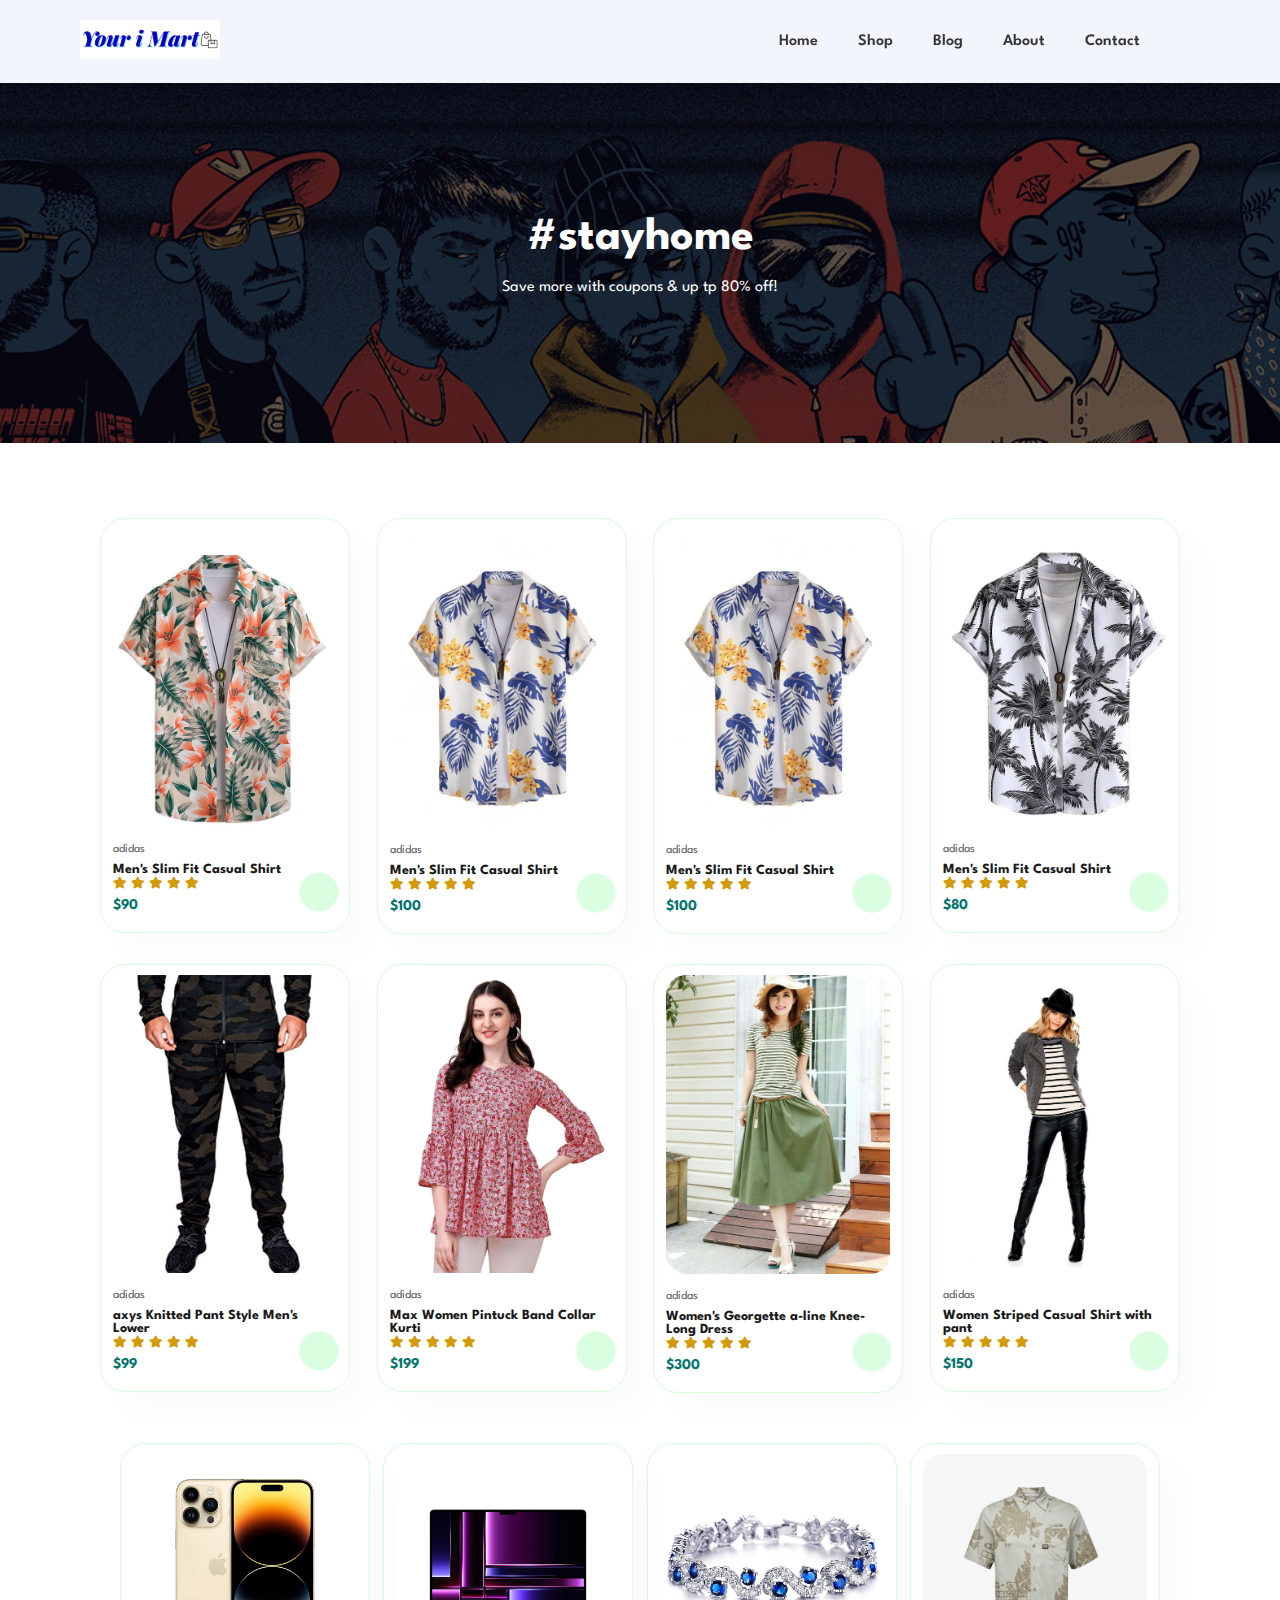
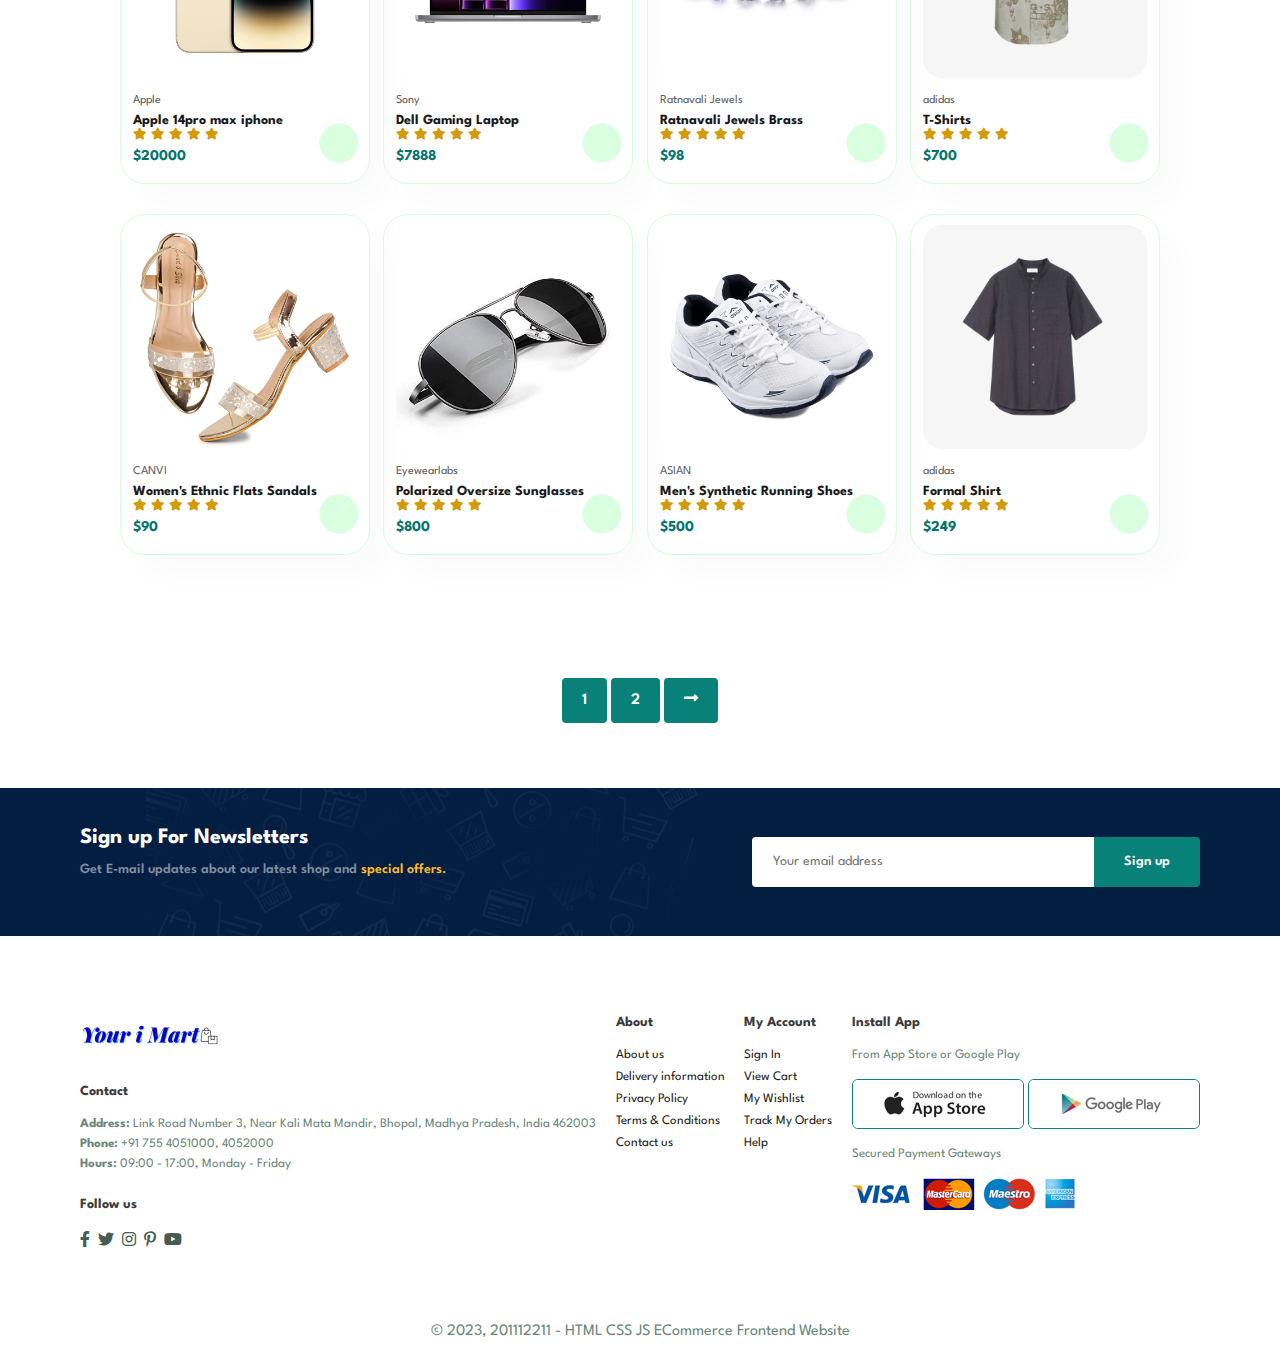
<file: ECommerce-with-HTML-CSS-Js-main/shop1.html>
<!DOCTYPE html>
<html lang="en">
<head>
  <meta charset="UTF-8">
  <meta http-equiv="X-UA-Compatible" content="IE=edge">
  <meta name="viewport" content="width=device-width, initial-scale=1.0">
  <title>Document</title>
  <link
      rel="stylesheet"
      href="https://cdn-uicons.flaticon.com/uicons-regular-rounded/css/uicons-regular-rounded.css"
    />
    <link rel="stylesheet" href="style.css" />
    <link
      rel="stylesheet"
      href="https://cdnjs.cloudflare.com/ajax/libs/font-awesome/5.15.3/css/all.min.css"
    />
  <script src="components/footer.js" type="text/javascript" defer></script>
  <script src="components/header.js" type="text/javascript" defer></script>
  <script src="components/newsletter.js" type="text/javascript" defer></script>
</head>
<body>
  <header-component></header-component>

  <section id="page-header">
    <h2>#stayhome</h2>
    <p>Save more with coupons & up tp 80% off!</p>
  </section>

  <section id="product1" class="section-p1">
    <div class="pro-container">
      <div class="pro">
        <img src="img/products/f1.jpg" alt="" />
        <div class="des">
          <span>adidas</span>
          <h5>Men's Slim Fit Casual Shirt</h5>
          <div class="star">
            <i class="fas fa-star"></i>
            <i class="fas fa-star"></i>
            <i class="fas fa-star"></i>
            <i class="fas fa-star"></i>
            <i class="fas fa-star"></i>
          </div>
          <h4>$90</h4>
        </div>
        <a href="#"><i class="fi fi-rr-shopping-cart cart"></i></a>
      </div>
      <div class="pro">
        <img src="img/products/f3.jpg" alt="" />
        <div class="des">
          <span>adidas</span>
          <h5>Men's Slim Fit Casual Shirt</h5>
          <div class="star">
            <i class="fas fa-star"></i>
            <i class="fas fa-star"></i>
            <i class="fas fa-star"></i>
            <i class="fas fa-star"></i>
            <i class="fas fa-star"></i>
          </div>
          <h4>$100</h4>
        </div>
        <a href="#"><i class="fi fi-rr-shopping-cart cart"></i></a>
      </div>
      <div class="pro">
        <img src="img/products/f3.jpg" alt="" />
        <div class="des">
          <span>adidas</span>
          <h5>Men's Slim Fit Casual Shirt</h5>
          <div class="star">
            <i class="fas fa-star"></i>
            <i class="fas fa-star"></i>
            <i class="fas fa-star"></i>
            <i class="fas fa-star"></i>
            <i class="fas fa-star"></i>
          </div>
          <h4>$100</h4>
        </div>
        <a href="#"><i class="fi fi-rr-shopping-cart cart"></i></a>
      </div>
      <div class="pro">
        <img src="img/products/f4.jpg" alt="" />
        <div class="des">
          <span>adidas</span>
          <h5>Men's Slim Fit Casual Shirt</h5>
          <div class="star">
            <i class="fas fa-star"></i>
            <i class="fas fa-star"></i>
            <i class="fas fa-star"></i>
            <i class="fas fa-star"></i>
            <i class="fas fa-star"></i>
          </div>
          <h4>$80</h4>
        </div>
        <a href="#"><i class="fi fi-rr-shopping-cart cart"></i></a>
      </div>
      <div class="pro">
        <img src="img/products/f5.jpg" alt="" />
        <div class="des">
          <span>adidas</span>
          <h5>axys Knitted Pant Style Men's Lower</h5>
          <div class="star">
            <i class="fas fa-star"></i>
            <i class="fas fa-star"></i>
            <i class="fas fa-star"></i>
            <i class="fas fa-star"></i>
            <i class="fas fa-star"></i>
          </div>
          <h4>$99</h4>
        </div>
        <a href="#"><i class="fi fi-rr-shopping-cart cart"></i></a>
      </div>
      <div class="pro">
        <img src="img/products/f6.jpg" alt="" />
        <div class="des">
          <span>adidas</span>
          <h5>Max Women Pintuck Band Collar Kurti</h5>
          <div class="star">
            <i class="fas fa-star"></i>
            <i class="fas fa-star"></i>
            <i class="fas fa-star"></i>
            <i class="fas fa-star"></i>
            <i class="fas fa-star"></i>
          </div>
          <h4>$199</h4>
        </div>
        <a href="#"><i class="fi fi-rr-shopping-cart cart"></i></a>
      </div>
      <div class="pro">
        <img src="img/products/f7.jpg" alt="" />
        <div class="des">
          <span>adidas</span>
          <h5>Women's Georgette a-line Knee-Long Dress</h5>
          <div class="star">
            <i class="fas fa-star"></i>
            <i class="fas fa-star"></i>
            <i class="fas fa-star"></i>
            <i class="fas fa-star"></i>
            <i class="fas fa-star"></i>
          </div>
          <h4>$300</h4>
        </div>
        <a href="#"><i class="fi fi-rr-shopping-cart cart"></i></a>
      </div>
      <div class="pro">
        <img src="img/products/f8.jpg" alt="" />
        <div class="des">
          <span>adidas</span>
          <h5>Women Striped Casual Shirt with pant</h5>
          <div class="star">
            <i class="fas fa-star"></i>
            <i class="fas fa-star"></i>
            <i class="fas fa-star"></i>
            <i class="fas fa-star"></i>
            <i class="fas fa-star"></i>
          </div>
          <h4>$150</h4>
        </div>
        <a href="#"><i class="fi fi-rr-shopping-cart cart"></i></a>
      </div>
      <div class="pro-container">
        <div class="pro">
          <img src="img/products/n1.jpg" alt="" />
          <div class="des">
            <span>Apple</span>
            <h5>Apple 14pro max iphone</h5>
            <div class="star">
              <i class="fas fa-star"></i>
              <i class="fas fa-star"></i>
              <i class="fas fa-star"></i>
              <i class="fas fa-star"></i>
              <i class="fas fa-star"></i>
            </div>
            <h4>$20000</h4>
          </div>
        <a href="#"><i class="fi fi-rr-shopping-cart cart"></i></a>
      </div>
      <div class="pro">
        <img src="img/products/n2.jpg" alt="" />
        <div class="des">
          <span>Sony</span>
          <h5>Dell Gaming Laptop </h5>
          <div class="star">
            <i class="fas fa-star"></i>
            <i class="fas fa-star"></i>
            <i class="fas fa-star"></i>
            <i class="fas fa-star"></i>
            <i class="fas fa-star"></i>
          </div>
          <h4>$7888</h4>
        </div>
        <a href="#"><i class="fi fi-rr-shopping-cart cart"></i></a>
      </div>
      <div class="pro">
        <img src="img/products/n3.jpg" alt="" />
        <div class="des">
          <span>Ratnavali Jewels</span>
          <h5>Ratnavali Jewels Brass</h5>
          <div class="star">
            <i class="fas fa-star"></i>
            <i class="fas fa-star"></i>
            <i class="fas fa-star"></i>
            <i class="fas fa-star"></i>
            <i class="fas fa-star"></i>
          </div>
          <h4>$98</h4>
        </div>
        <a href="#"><i class="fi fi-rr-shopping-cart cart"></i></a>
      </div>
      <div class="pro">
        <img src="img/products/n4.jpg" alt="" />
        <div class="des">
          <span>adidas</span>
          <h5> T-Shirts</h5>
          <div class="star">
            <i class="fas fa-star"></i>
            <i class="fas fa-star"></i>
            <i class="fas fa-star"></i>
            <i class="fas fa-star"></i>
            <i class="fas fa-star"></i>
          </div>
          <h4>$700</h4>
        </div>
        <a href="#"><i class="fi fi-rr-shopping-cart cart"></i></a>
      </div>
      <div class="pro">
        <img src="img/products/n5.jpg" alt="" />
        <div class="des">
          <span>CANVI</span>
          <h5>Women's Ethnic Flats Sandals </h5>
          <div class="star">
            <i class="fas fa-star"></i>
            <i class="fas fa-star"></i>
            <i class="fas fa-star"></i>
            <i class="fas fa-star"></i>
            <i class="fas fa-star"></i>
          </div>
          <h4>$90</h4>
        </div>
        <a href="#"><i class="fi fi-rr-shopping-cart cart"></i></a>
      </div>
      <div class="pro">
        <img src="img/products/n6.jpg" alt="" />
        <div class="des">
          <span>Eyewearlabs</span>
          <h5>Polarized Oversize Sunglasses</h5>
          <div class="star">
            <i class="fas fa-star"></i>
            <i class="fas fa-star"></i>
            <i class="fas fa-star"></i>
            <i class="fas fa-star"></i>
            <i class="fas fa-star"></i>
          </div>
          <h4>$800</h4>
        </div>
        <a href="#"><i class="fi fi-rr-shopping-cart cart"></i></a>
      </div>
      <div class="pro">
        <img src="img/products/n7.jpg" alt="" />
        <div class="des">
          <span>ASIAN</span>
          <h5>Men's Synthetic Running Shoes</h5>
          <div class="star">
            <i class="fas fa-star"></i>
            <i class="fas fa-star"></i>
            <i class="fas fa-star"></i>
            <i class="fas fa-star"></i>
            <i class="fas fa-star"></i>
          </div>
          <h4>$500</h4>
        </div>
        <a href="#"><i class="fi fi-rr-shopping-cart cart"></i></a>
      </div>
      <div class="pro">
        <img src="img/products/n8.jpg" alt="" />
        <div class="des">
          <span>adidas</span>
          <h5>Formal Shirt</h5>
          <div class="star">
            <i class="fas fa-star"></i>
            <i class="fas fa-star"></i>
            <i class="fas fa-star"></i>
            <i class="fas fa-star"></i>
            <i class="fas fa-star"></i>
          </div>
          <h4>$249</h4>
        </div>
        <a href="#"><i class="fi fi-rr-shopping-cart cart"></i></a>
      </div>
    </div>
  </section>

  <section id="pagination" class="section-p1">
    <a href="shop.html">1</a>
    <a href="shop2.html">2</a>
    <a href="shop3.html"><i class="fas fa-long-arrow-alt-right"></i></a>
  </section>

  <newsletter-component></newsletter-component> 

  <footer-component></footer-component>

  <script src="script.js" async defer></script>
</body>
</html>
</file>
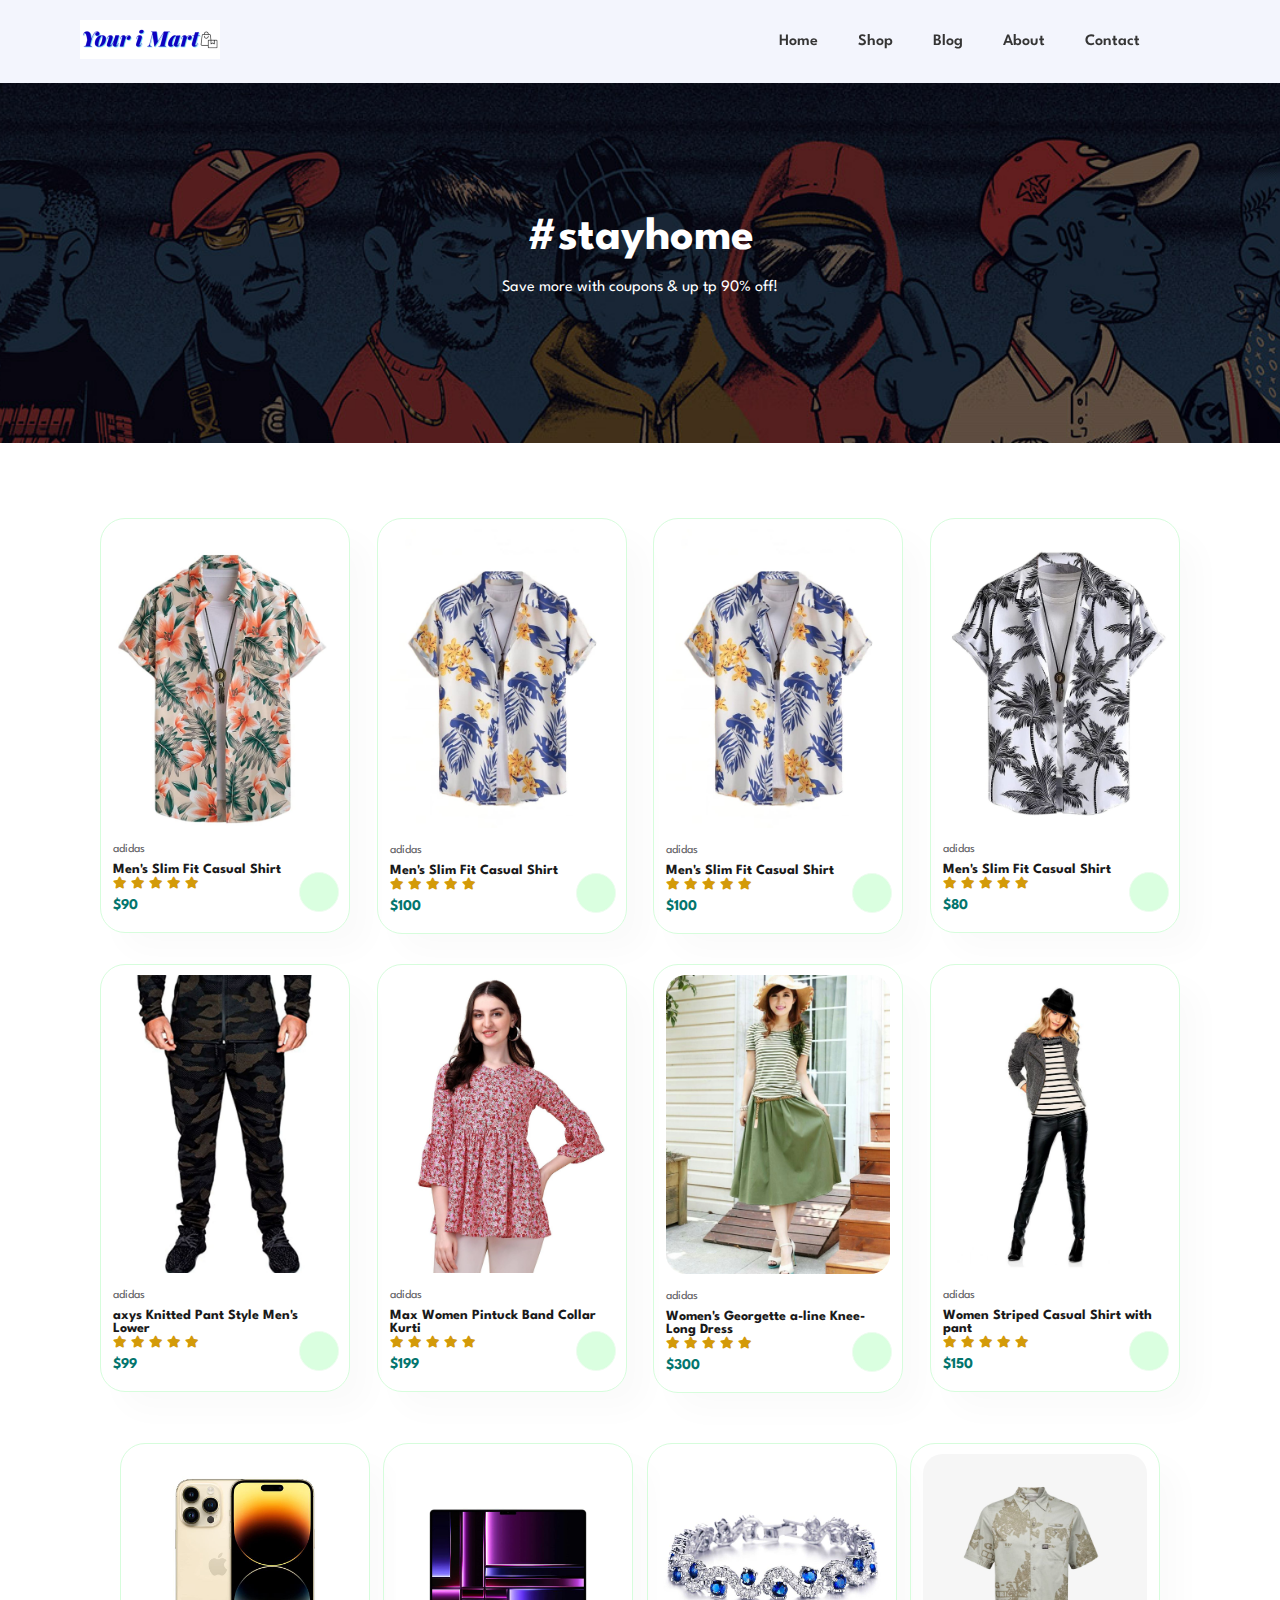
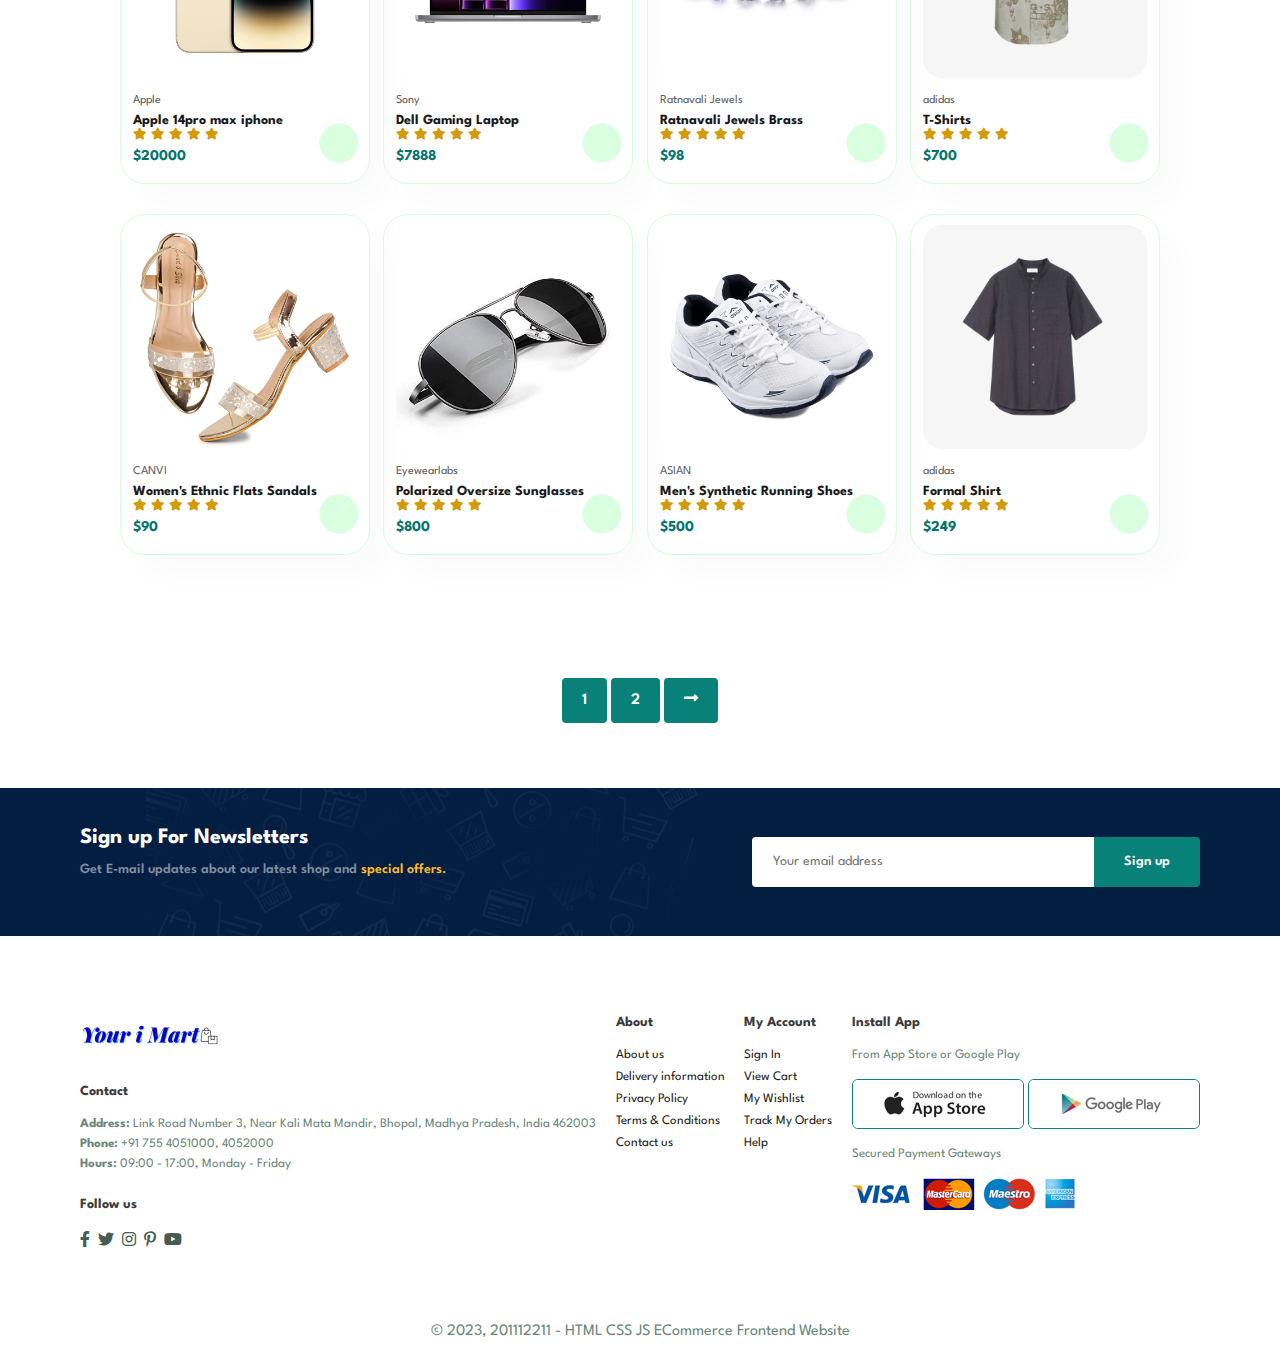
<file: ECommerce-with-HTML-CSS-Js-main/shop2.html>
<!DOCTYPE html>
<html lang="en">
<head>
  <meta charset="UTF-8">
  <meta http-equiv="X-UA-Compatible" content="IE=edge">
  <meta name="viewport" content="width=device-width, initial-scale=1.0">
  <title>Document</title>
  <link
      rel="stylesheet"
      href="https://cdn-uicons.flaticon.com/uicons-regular-rounded/css/uicons-regular-rounded.css"
    />
    <link rel="stylesheet" href="style.css" />
    <link
      rel="stylesheet"
      href="https://cdnjs.cloudflare.com/ajax/libs/font-awesome/5.15.3/css/all.min.css"
    />
  <script src="components/footer.js" type="text/javascript" defer></script>
  <script src="components/header.js" type="text/javascript" defer></script>
  <script src="components/newsletter.js" type="text/javascript" defer></script>
</head>
<body>
  <header-component></header-component>

  <section id="page-header">
    <h2>#stayhome</h2>
    <p>Save more with coupons & up tp 90% off!</p>
  </section>

  <section id="product1" class="section-p1">
    <div class="pro-container">
      <div class="pro">
        <img src="img/products/f1.jpg" alt="" />
        <div class="des">
          <span>adidas</span>
          <h5>Men's Slim Fit Casual Shirt</h5>
          <div class="star">
            <i class="fas fa-star"></i>
            <i class="fas fa-star"></i>
            <i class="fas fa-star"></i>
            <i class="fas fa-star"></i>
            <i class="fas fa-star"></i>
          </div>
          <h4>$90</h4>
        </div>
        <a href="#"><i class="fi fi-rr-shopping-cart cart"></i></a>
      </div>
      <div class="pro">
        <img src="img/products/f3.jpg" alt="" />
        <div class="des">
          <span>adidas</span>
          <h5>Men's Slim Fit Casual Shirt</h5>
          <div class="star">
            <i class="fas fa-star"></i>
            <i class="fas fa-star"></i>
            <i class="fas fa-star"></i>
            <i class="fas fa-star"></i>
            <i class="fas fa-star"></i>
          </div>
          <h4>$100</h4>
        </div>
        <a href="#"><i class="fi fi-rr-shopping-cart cart"></i></a>
      </div>
      <div class="pro">
        <img src="img/products/f3.jpg" alt="" />
        <div class="des">
          <span>adidas</span>
          <h5>Men's Slim Fit Casual Shirt</h5>
          <div class="star">
            <i class="fas fa-star"></i>
            <i class="fas fa-star"></i>
            <i class="fas fa-star"></i>
            <i class="fas fa-star"></i>
            <i class="fas fa-star"></i>
          </div>
          <h4>$100</h4>
        </div>
        <a href="#"><i class="fi fi-rr-shopping-cart cart"></i></a>
      </div>
      <div class="pro">
        <img src="img/products/f4.jpg" alt="" />
        <div class="des">
          <span>adidas</span>
          <h5>Men's Slim Fit Casual Shirt</h5>
          <div class="star">
            <i class="fas fa-star"></i>
            <i class="fas fa-star"></i>
            <i class="fas fa-star"></i>
            <i class="fas fa-star"></i>
            <i class="fas fa-star"></i>
          </div>
          <h4>$80</h4>
        </div>
        <a href="#"><i class="fi fi-rr-shopping-cart cart"></i></a>
      </div>
      <div class="pro">
        <img src="img/products/f5.jpg" alt="" />
        <div class="des">
          <span>adidas</span>
          <h5>axys Knitted Pant Style Men's Lower</h5>
          <div class="star">
            <i class="fas fa-star"></i>
            <i class="fas fa-star"></i>
            <i class="fas fa-star"></i>
            <i class="fas fa-star"></i>
            <i class="fas fa-star"></i>
          </div>
          <h4>$99</h4>
        </div>
        <a href="#"><i class="fi fi-rr-shopping-cart cart"></i></a>
      </div>
      <div class="pro">
        <img src="img/products/f6.jpg" alt="" />
        <div class="des">
          <span>adidas</span>
          <h5>Max Women Pintuck Band Collar Kurti</h5>
          <div class="star">
            <i class="fas fa-star"></i>
            <i class="fas fa-star"></i>
            <i class="fas fa-star"></i>
            <i class="fas fa-star"></i>
            <i class="fas fa-star"></i>
          </div>
          <h4>$199</h4>
        </div>
        <a href="#"><i class="fi fi-rr-shopping-cart cart"></i></a>
      </div>
      <div class="pro">
        <img src="img/products/f7.jpg" alt="" />
        <div class="des">
          <span>adidas</span>
          <h5>Women's Georgette a-line Knee-Long Dress</h5>
          <div class="star">
            <i class="fas fa-star"></i>
            <i class="fas fa-star"></i>
            <i class="fas fa-star"></i>
            <i class="fas fa-star"></i>
            <i class="fas fa-star"></i>
          </div>
          <h4>$300</h4>
        </div>
        <a href="#"><i class="fi fi-rr-shopping-cart cart"></i></a>
      </div>
      <div class="pro">
        <img src="img/products/f8.jpg" alt="" />
        <div class="des">
          <span>adidas</span>
          <h5>Women Striped Casual Shirt with pant</h5>
          <div class="star">
            <i class="fas fa-star"></i>
            <i class="fas fa-star"></i>
            <i class="fas fa-star"></i>
            <i class="fas fa-star"></i>
            <i class="fas fa-star"></i>
          </div>
          <h4>$150</h4>
        </div>
        <a href="#"><i class="fi fi-rr-shopping-cart cart"></i></a>
      </div>
      <div class="pro-container">
        <div class="pro">
          <img src="img/products/n1.jpg" alt="" />
          <div class="des">
            <span>Apple</span>
            <h5>Apple 14pro max iphone</h5>
            <div class="star">
              <i class="fas fa-star"></i>
              <i class="fas fa-star"></i>
              <i class="fas fa-star"></i>
              <i class="fas fa-star"></i>
              <i class="fas fa-star"></i>
            </div>
            <h4>$20000</h4>
          </div>
        <a href="#"><i class="fi fi-rr-shopping-cart cart"></i></a>
      </div>
      <div class="pro">
        <img src="img/products/n2.jpg" alt="" />
        <div class="des">
          <span>Sony</span>
          <h5>Dell Gaming Laptop </h5>
          <div class="star">
            <i class="fas fa-star"></i>
            <i class="fas fa-star"></i>
            <i class="fas fa-star"></i>
            <i class="fas fa-star"></i>
            <i class="fas fa-star"></i>
          </div>
          <h4>$7888</h4>
        </div>
        <a href="#"><i class="fi fi-rr-shopping-cart cart"></i></a>
      </div>
      <div class="pro">
        <img src="img/products/n3.jpg" alt="" />
        <div class="des">
          <span>Ratnavali Jewels</span>
          <h5>Ratnavali Jewels Brass</h5>
          <div class="star">
            <i class="fas fa-star"></i>
            <i class="fas fa-star"></i>
            <i class="fas fa-star"></i>
            <i class="fas fa-star"></i>
            <i class="fas fa-star"></i>
          </div>
          <h4>$98</h4>
        </div>
        <a href="#"><i class="fi fi-rr-shopping-cart cart"></i></a>
      </div>
      <div class="pro">
        <img src="img/products/n4.jpg" alt="" />
        <div class="des">
          <span>adidas</span>
          <h5> T-Shirts</h5>
          <div class="star">
            <i class="fas fa-star"></i>
            <i class="fas fa-star"></i>
            <i class="fas fa-star"></i>
            <i class="fas fa-star"></i>
            <i class="fas fa-star"></i>
          </div>
          <h4>$700</h4>
        </div>
        <a href="#"><i class="fi fi-rr-shopping-cart cart"></i></a>
      </div>
      <div class="pro">
        <img src="img/products/n5.jpg" alt="" />
        <div class="des">
          <span>CANVI</span>
          <h5>Women's Ethnic Flats Sandals </h5>
          <div class="star">
            <i class="fas fa-star"></i>
            <i class="fas fa-star"></i>
            <i class="fas fa-star"></i>
            <i class="fas fa-star"></i>
            <i class="fas fa-star"></i>
          </div>
          <h4>$90</h4>
        </div>
        <a href="#"><i class="fi fi-rr-shopping-cart cart"></i></a>
      </div>
      <div class="pro">
        <img src="img/products/n6.jpg" alt="" />
        <div class="des">
          <span>Eyewearlabs</span>
          <h5>Polarized Oversize Sunglasses</h5>
          <div class="star">
            <i class="fas fa-star"></i>
            <i class="fas fa-star"></i>
            <i class="fas fa-star"></i>
            <i class="fas fa-star"></i>
            <i class="fas fa-star"></i>
          </div>
          <h4>$800</h4>
        </div>
        <a href="#"><i class="fi fi-rr-shopping-cart cart"></i></a>
      </div>
      <div class="pro">
        <img src="img/products/n7.jpg" alt="" />
        <div class="des">
          <span>ASIAN</span>
          <h5>Men's Synthetic Running Shoes</h5>
          <div class="star">
            <i class="fas fa-star"></i>
            <i class="fas fa-star"></i>
            <i class="fas fa-star"></i>
            <i class="fas fa-star"></i>
            <i class="fas fa-star"></i>
          </div>
          <h4>$500</h4>
        </div>
        <a href="#"><i class="fi fi-rr-shopping-cart cart"></i></a>
      </div>
      <div class="pro">
        <img src="img/products/n8.jpg" alt="" />
        <div class="des">
          <span>adidas</span>
          <h5>Formal Shirt</h5>
          <div class="star">
            <i class="fas fa-star"></i>
            <i class="fas fa-star"></i>
            <i class="fas fa-star"></i>
            <i class="fas fa-star"></i>
            <i class="fas fa-star"></i>
          </div>
          <h4>$249</h4>
        </div>
        <a href="#"><i class="fi fi-rr-shopping-cart cart"></i></a>
      </div>
    </div>
  </section>

  <section id="pagination" class="section-p1">
    <a href="shop.html">1</a>
    <a href="shop1.html">2</a>
    <a href="shop3.html"><i class="fas fa-long-arrow-alt-right"></i></a>
  </section>

  <newsletter-component></newsletter-component> 

  <footer-component></footer-component>

  <script src="script.js" async defer></script>
</body>
</html>
</file>
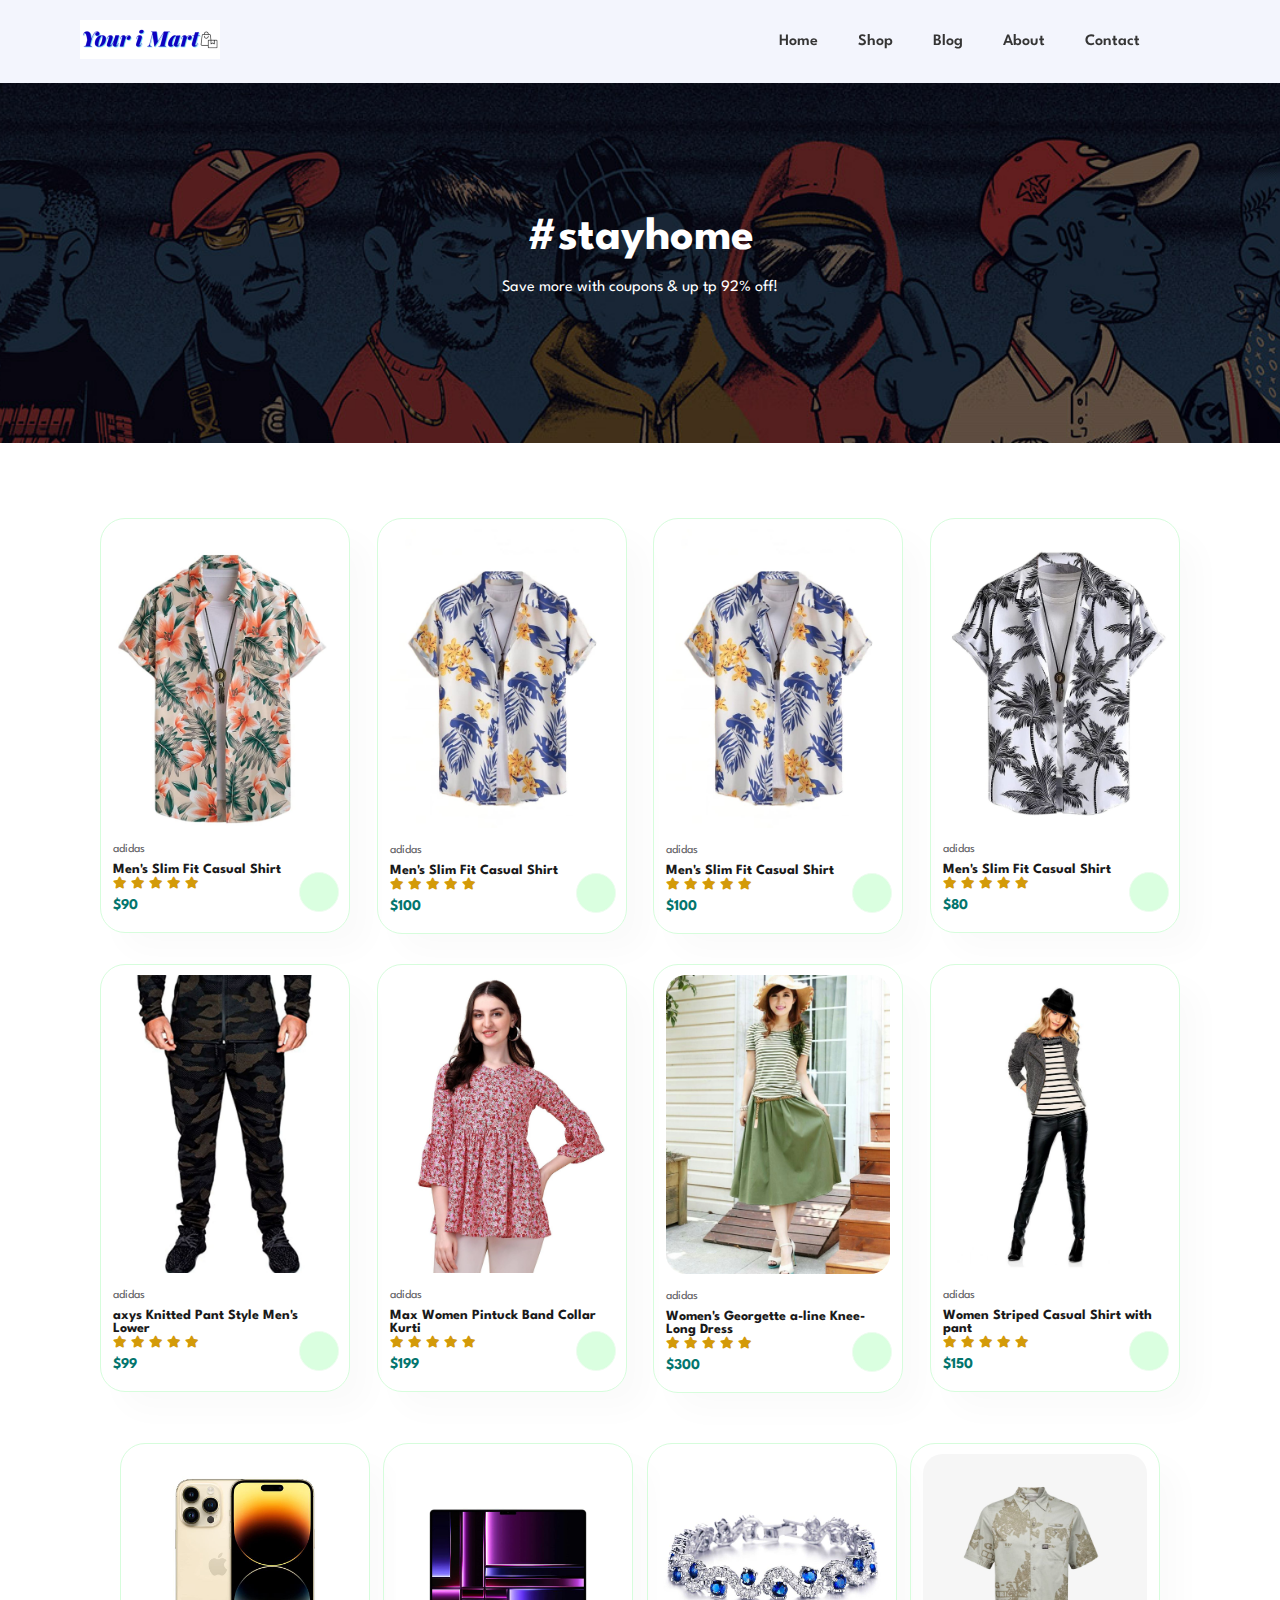
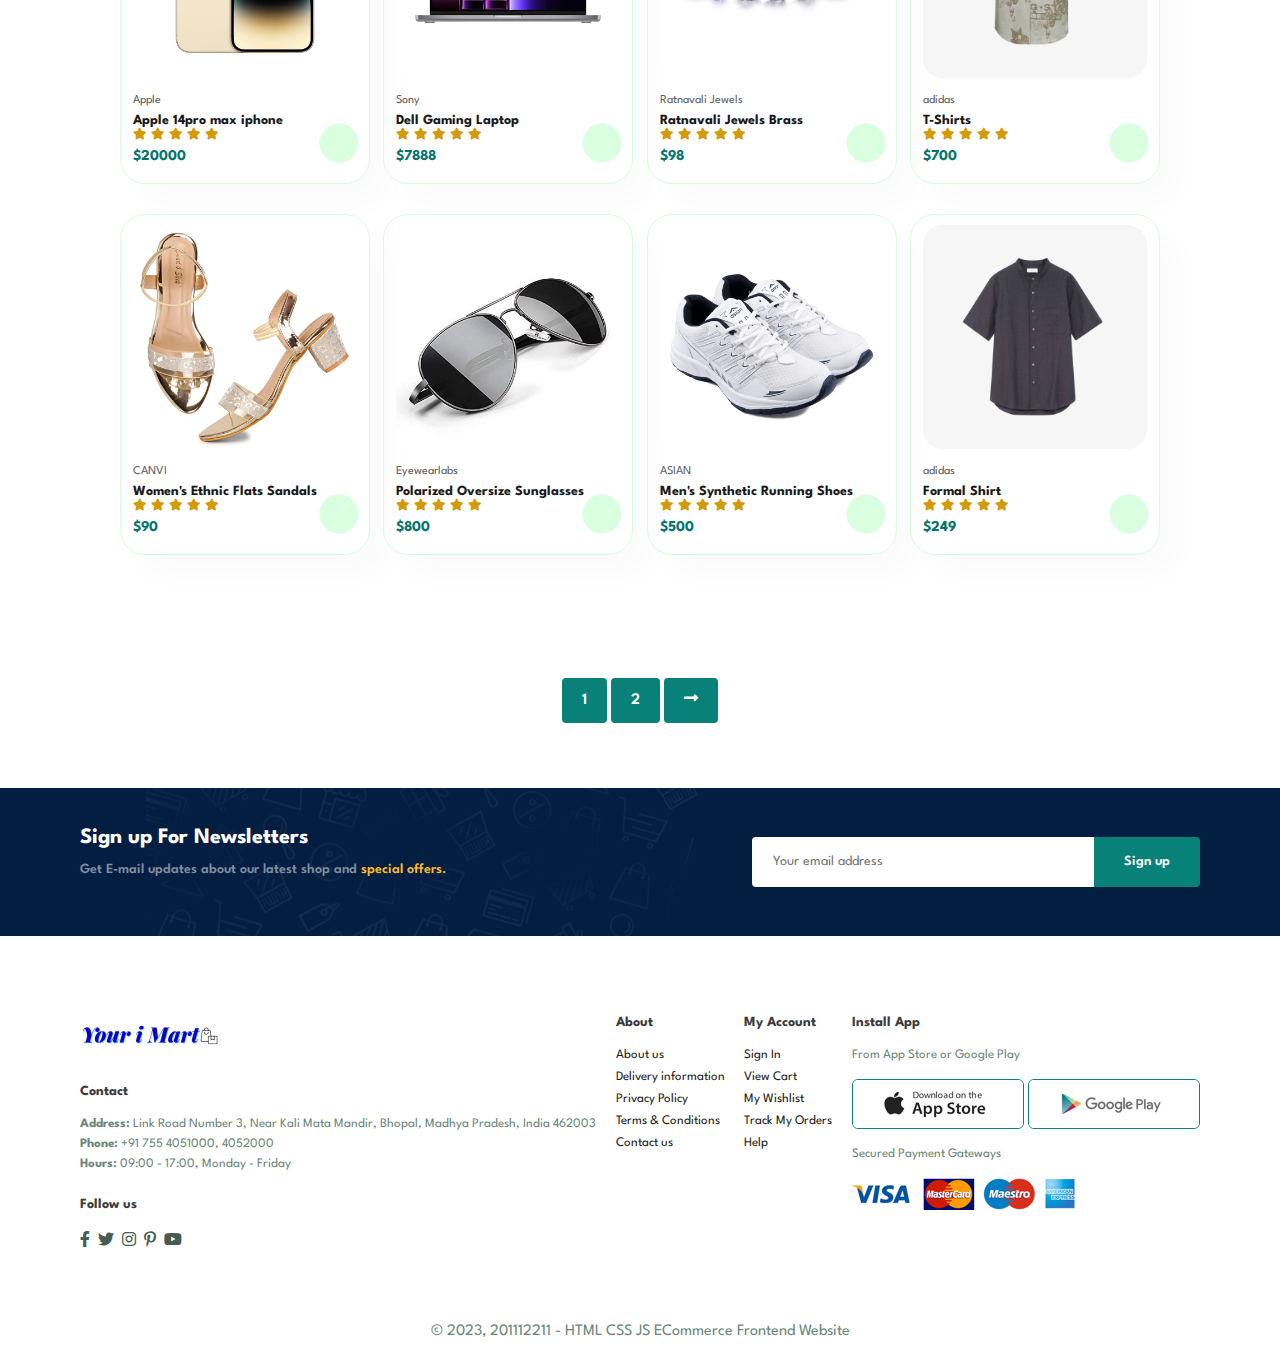
<file: ECommerce-with-HTML-CSS-Js-main/shop3.html>
<!DOCTYPE html>
<html lang="en">
<head>
  <meta charset="UTF-8">
  <meta http-equiv="X-UA-Compatible" content="IE=edge">
  <meta name="viewport" content="width=device-width, initial-scale=1.0">
  <title>Document</title>
  <link
      rel="stylesheet"
      href="https://cdn-uicons.flaticon.com/uicons-regular-rounded/css/uicons-regular-rounded.css"
    />
    <link rel="stylesheet" href="style.css" />
    <link
      rel="stylesheet"
      href="https://cdnjs.cloudflare.com/ajax/libs/font-awesome/5.15.3/css/all.min.css"
    />
  <script src="components/footer.js" type="text/javascript" defer></script>
  <script src="components/header.js" type="text/javascript" defer></script>
  <script src="components/newsletter.js" type="text/javascript" defer></script>
</head>
<body>
  <header-component></header-component>

  <section id="page-header">
    <h2>#stayhome</h2>
    <p>Save more with coupons & up tp 92% off!</p>
  </section>

  <section id="product1" class="section-p1">
    <div class="pro-container">
      <div class="pro">
        <img src="img/products/f1.jpg" alt="" />
        <div class="des">
          <span>adidas</span>
          <h5>Men's Slim Fit Casual Shirt</h5>
          <div class="star">
            <i class="fas fa-star"></i>
            <i class="fas fa-star"></i>
            <i class="fas fa-star"></i>
            <i class="fas fa-star"></i>
            <i class="fas fa-star"></i>
          </div>
          <h4>$90</h4>
        </div>
        <a href="#"><i class="fi fi-rr-shopping-cart cart"></i></a>
      </div>
      <div class="pro">
        <img src="img/products/f3.jpg" alt="" />
        <div class="des">
          <span>adidas</span>
          <h5>Men's Slim Fit Casual Shirt</h5>
          <div class="star">
            <i class="fas fa-star"></i>
            <i class="fas fa-star"></i>
            <i class="fas fa-star"></i>
            <i class="fas fa-star"></i>
            <i class="fas fa-star"></i>
          </div>
          <h4>$100</h4>
        </div>
        <a href="#"><i class="fi fi-rr-shopping-cart cart"></i></a>
      </div>
      <div class="pro">
        <img src="img/products/f3.jpg" alt="" />
        <div class="des">
          <span>adidas</span>
          <h5>Men's Slim Fit Casual Shirt</h5>
          <div class="star">
            <i class="fas fa-star"></i>
            <i class="fas fa-star"></i>
            <i class="fas fa-star"></i>
            <i class="fas fa-star"></i>
            <i class="fas fa-star"></i>
          </div>
          <h4>$100</h4>
        </div>
        <a href="#"><i class="fi fi-rr-shopping-cart cart"></i></a>
      </div>
      <div class="pro">
        <img src="img/products/f4.jpg" alt="" />
        <div class="des">
          <span>adidas</span>
          <h5>Men's Slim Fit Casual Shirt</h5>
          <div class="star">
            <i class="fas fa-star"></i>
            <i class="fas fa-star"></i>
            <i class="fas fa-star"></i>
            <i class="fas fa-star"></i>
            <i class="fas fa-star"></i>
          </div>
          <h4>$80</h4>
        </div>
        <a href="#"><i class="fi fi-rr-shopping-cart cart"></i></a>
      </div>
      <div class="pro">
        <img src="img/products/f5.jpg" alt="" />
        <div class="des">
          <span>adidas</span>
          <h5>axys Knitted Pant Style Men's Lower</h5>
          <div class="star">
            <i class="fas fa-star"></i>
            <i class="fas fa-star"></i>
            <i class="fas fa-star"></i>
            <i class="fas fa-star"></i>
            <i class="fas fa-star"></i>
          </div>
          <h4>$99</h4>
        </div>
        <a href="#"><i class="fi fi-rr-shopping-cart cart"></i></a>
      </div>
      <div class="pro">
        <img src="img/products/f6.jpg" alt="" />
        <div class="des">
          <span>adidas</span>
          <h5>Max Women Pintuck Band Collar Kurti</h5>
          <div class="star">
            <i class="fas fa-star"></i>
            <i class="fas fa-star"></i>
            <i class="fas fa-star"></i>
            <i class="fas fa-star"></i>
            <i class="fas fa-star"></i>
          </div>
          <h4>$199</h4>
        </div>
        <a href="#"><i class="fi fi-rr-shopping-cart cart"></i></a>
      </div>
      <div class="pro">
        <img src="img/products/f7.jpg" alt="" />
        <div class="des">
          <span>adidas</span>
          <h5>Women's Georgette a-line Knee-Long Dress</h5>
          <div class="star">
            <i class="fas fa-star"></i>
            <i class="fas fa-star"></i>
            <i class="fas fa-star"></i>
            <i class="fas fa-star"></i>
            <i class="fas fa-star"></i>
          </div>
          <h4>$300</h4>
        </div>
        <a href="#"><i class="fi fi-rr-shopping-cart cart"></i></a>
      </div>
      <div class="pro">
        <img src="img/products/f8.jpg" alt="" />
        <div class="des">
          <span>adidas</span>
          <h5>Women Striped Casual Shirt with pant</h5>
          <div class="star">
            <i class="fas fa-star"></i>
            <i class="fas fa-star"></i>
            <i class="fas fa-star"></i>
            <i class="fas fa-star"></i>
            <i class="fas fa-star"></i>
          </div>
          <h4>$150</h4>
        </div>
        <a href="#"><i class="fi fi-rr-shopping-cart cart"></i></a>
      </div>
      <div class="pro-container">
        <div class="pro">
          <img src="img/products/n1.jpg" alt="" />
          <div class="des">
            <span>Apple</span>
            <h5>Apple 14pro max iphone</h5>
            <div class="star">
              <i class="fas fa-star"></i>
              <i class="fas fa-star"></i>
              <i class="fas fa-star"></i>
              <i class="fas fa-star"></i>
              <i class="fas fa-star"></i>
            </div>
            <h4>$20000</h4>
          </div>
        <a href="#"><i class="fi fi-rr-shopping-cart cart"></i></a>
      </div>
      <div class="pro">
        <img src="img/products/n2.jpg" alt="" />
        <div class="des">
          <span>Sony</span>
          <h5>Dell Gaming Laptop </h5>
          <div class="star">
            <i class="fas fa-star"></i>
            <i class="fas fa-star"></i>
            <i class="fas fa-star"></i>
            <i class="fas fa-star"></i>
            <i class="fas fa-star"></i>
          </div>
          <h4>$7888</h4>
        </div>
        <a href="#"><i class="fi fi-rr-shopping-cart cart"></i></a>
      </div>
      <div class="pro">
        <img src="img/products/n3.jpg" alt="" />
        <div class="des">
          <span>Ratnavali Jewels</span>
          <h5>Ratnavali Jewels Brass</h5>
          <div class="star">
            <i class="fas fa-star"></i>
            <i class="fas fa-star"></i>
            <i class="fas fa-star"></i>
            <i class="fas fa-star"></i>
            <i class="fas fa-star"></i>
          </div>
          <h4>$98</h4>
        </div>
        <a href="#"><i class="fi fi-rr-shopping-cart cart"></i></a>
      </div>
      <div class="pro">
        <img src="img/products/n4.jpg" alt="" />
        <div class="des">
          <span>adidas</span>
          <h5> T-Shirts</h5>
          <div class="star">
            <i class="fas fa-star"></i>
            <i class="fas fa-star"></i>
            <i class="fas fa-star"></i>
            <i class="fas fa-star"></i>
            <i class="fas fa-star"></i>
          </div>
          <h4>$700</h4>
        </div>
        <a href="#"><i class="fi fi-rr-shopping-cart cart"></i></a>
      </div>
      <div class="pro">
        <img src="img/products/n5.jpg" alt="" />
        <div class="des">
          <span>CANVI</span>
          <h5>Women's Ethnic Flats Sandals </h5>
          <div class="star">
            <i class="fas fa-star"></i>
            <i class="fas fa-star"></i>
            <i class="fas fa-star"></i>
            <i class="fas fa-star"></i>
            <i class="fas fa-star"></i>
          </div>
          <h4>$90</h4>
        </div>
        <a href="#"><i class="fi fi-rr-shopping-cart cart"></i></a>
      </div>
      <div class="pro">
        <img src="img/products/n6.jpg" alt="" />
        <div class="des">
          <span>Eyewearlabs</span>
          <h5>Polarized Oversize Sunglasses</h5>
          <div class="star">
            <i class="fas fa-star"></i>
            <i class="fas fa-star"></i>
            <i class="fas fa-star"></i>
            <i class="fas fa-star"></i>
            <i class="fas fa-star"></i>
          </div>
          <h4>$800</h4>
        </div>
        <a href="#"><i class="fi fi-rr-shopping-cart cart"></i></a>
      </div>
      <div class="pro">
        <img src="img/products/n7.jpg" alt="" />
        <div class="des">
          <span>ASIAN</span>
          <h5>Men's Synthetic Running Shoes</h5>
          <div class="star">
            <i class="fas fa-star"></i>
            <i class="fas fa-star"></i>
            <i class="fas fa-star"></i>
            <i class="fas fa-star"></i>
            <i class="fas fa-star"></i>
          </div>
          <h4>$500</h4>
        </div>
        <a href="#"><i class="fi fi-rr-shopping-cart cart"></i></a>
      </div>
      <div class="pro">
        <img src="img/products/n8.jpg" alt="" />
        <div class="des">
          <span>adidas</span>
          <h5>Formal Shirt</h5>
          <div class="star">
            <i class="fas fa-star"></i>
            <i class="fas fa-star"></i>
            <i class="fas fa-star"></i>
            <i class="fas fa-star"></i>
            <i class="fas fa-star"></i>
          </div>
          <h4>$249</h4>
        </div>
        <a href="#"><i class="fi fi-rr-shopping-cart cart"></i></a>
      </div>
    </div>
  </section>

  <section id="pagination" class="section-p1">
    <a href="shop.html">1</a>
    <a href="shop1.html">2</a>
    <a href="shop2.html"><i class="fas fa-long-arrow-alt-right"></i></a>
  </section>

  <newsletter-component></newsletter-component> 

  <footer-component></footer-component>

  <script src="script.js" async defer></script>
</body>
</html>
</file>
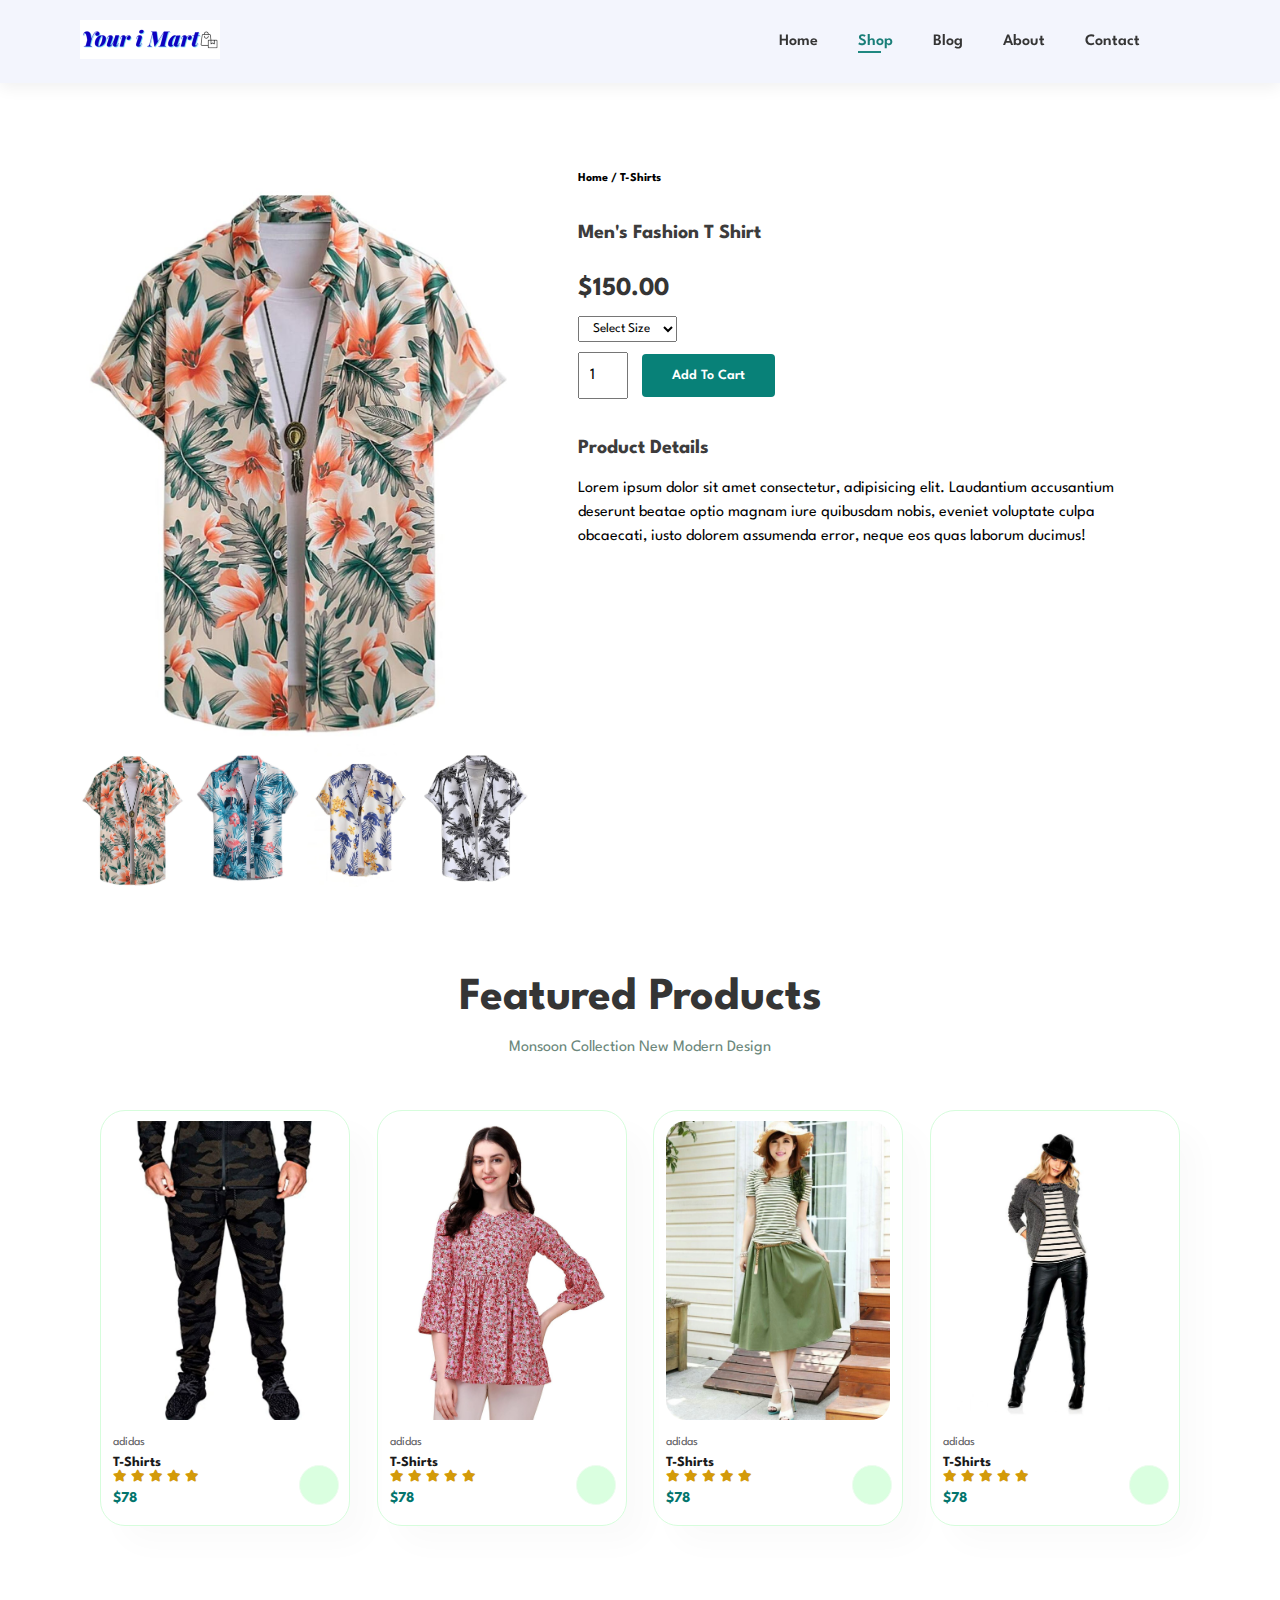
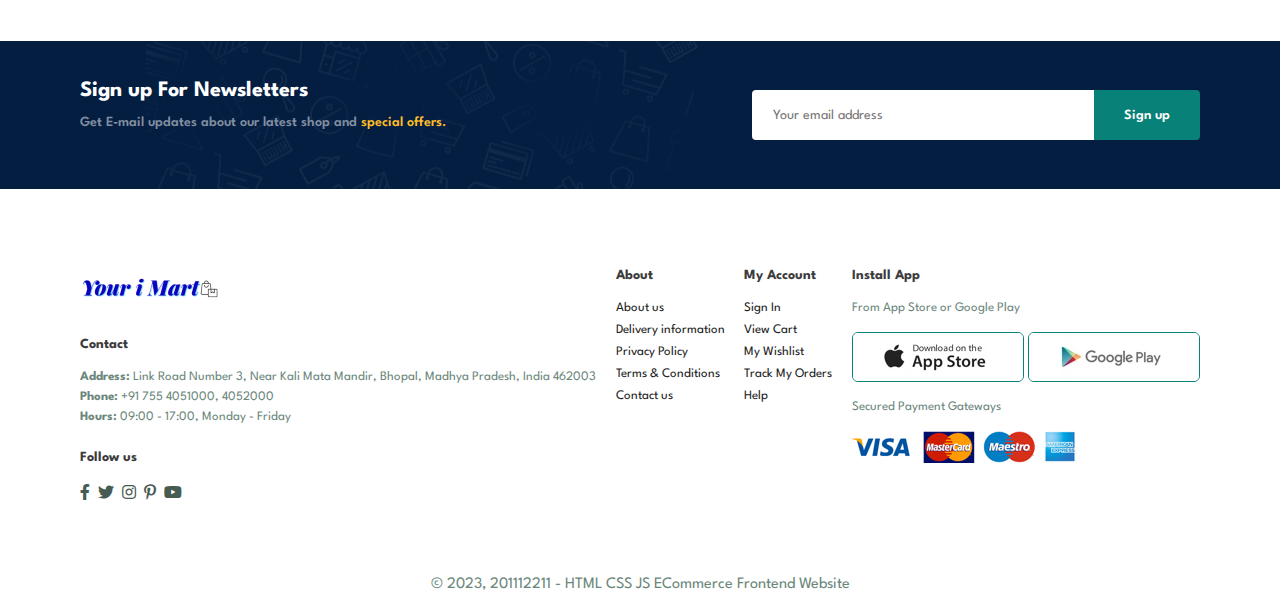
<file: ECommerce-with-HTML-CSS-Js-main/sproduct.html>
<!DOCTYPE html>
<html lang="en">
  <head>
    <meta charset="UTF-8" />
    <meta http-equiv="X-UA-Compatible" content="IE=edge" />
    <meta name="viewport" content="width=device-width, initial-scale=1.0" />
    <title>Document</title>
    <link
      rel="stylesheet"
      href="https://cdn-uicons.flaticon.com/uicons-regular-rounded/css/uicons-regular-rounded.css"
    />
    <link rel="stylesheet" href="style.css" />
    <link
      rel="stylesheet"
      href="https://cdnjs.cloudflare.com/ajax/libs/font-awesome/5.15.3/css/all.min.css"
    />
    <script src="components/footer.js" type="text/javascript" defer></script>
    <script src="components/header.js" type="text/javascript" defer></script>
    <script src="components/newsletter.js" type="text/javascript" defer></script>
  </head>
  <body>
    <header-component></header-component>

    <section id="prodetails" class="section-p1">
      <div class="single-pro-image">
        <img src="img/products/f1.jpg" alt="" width="100%" id="MainImg" />
        <div class="small-img-group">
          <div class="small-img-col">
            <img src="img/products/f1.jpg" alt="" width="100%" class="small-img" />
          </div>
          <div class="small-img-col">
            <img src="img/products/f2.jpg" alt="" width="100%" class="small-img" />
          </div>
          <div class="small-img-col">
            <img src="img/products/f3.jpg" alt="" width="100%" class="small-img" />
          </div>
          <div class="small-img-col">
            <img src="img/products/f4.jpg" alt="" width="100%" class="small-img" />
          </div>
        </div>
      </div>
      <div class="single-pro-details">
        <h6>Home / T-Shirts</h6>
        <h4>Men's Fashion T Shirt</h4>
        <h2>$150.00</h2>
        <select>
          <option>Select Size</option>
          <option>XL</option>
          <option>Large</option>
          <option>Medium</option>
          <option>Small</option>
          <option>XS</option>
        </select>
        <input type="number" value="1" />
        <button class="normal">Add To Cart</button>
        <h4>Product Details</h4>
        <span>Lorem ipsum dolor sit amet consectetur, adipisicing elit. Laudantium
          accusantium deserunt beatae optio magnam iure quibusdam nobis, eveniet voluptate
          culpa obcaecati, iusto dolorem assumenda error, neque eos quas laborum
          ducimus!</span>
      </div>
    </section>

    <section id="product1" class="section-p1">
      <h2>Featured Products</h2>
      <p>Monsoon Collection New Modern Design</p>
      <div class="pro-container">
        <div class="pro">
          <img src="img/products/f5.jpg" alt="" />
          <div class="des">
            <span>adidas</span>
            <h5>T-Shirts</h5>
            <div class="star">
              <i class="fas fa-star"></i>
              <i class="fas fa-star"></i>
              <i class="fas fa-star"></i>
              <i class="fas fa-star"></i>
              <i class="fas fa-star"></i>
            </div>
            <h4>$78</h4>
          </div>
          <a href="#"><i class="fi fi-rr-shopping-cart cart"></i></a>
        </div>
        <div class="pro">
          <img src="img/products/f6.jpg" alt="" />
          <div class="des">
            <span>adidas</span>
            <h5>T-Shirts</h5>
            <div class="star">
              <i class="fas fa-star"></i>
              <i class="fas fa-star"></i>
              <i class="fas fa-star"></i>
              <i class="fas fa-star"></i>
              <i class="fas fa-star"></i>
            </div>
            <h4>$78</h4>
          </div>
          <a href="#"><i class="fi fi-rr-shopping-cart cart"></i></a>
        </div>
        <div class="pro">
          <img src="img/products/f7.jpg" alt="" />
          <div class="des">
            <span>adidas</span>
            <h5>T-Shirts</h5>
            <div class="star">
              <i class="fas fa-star"></i>
              <i class="fas fa-star"></i>
              <i class="fas fa-star"></i>
              <i class="fas fa-star"></i>
              <i class="fas fa-star"></i>
            </div>
            <h4>$78</h4>
          </div>
          <a href="#"><i class="fi fi-rr-shopping-cart cart"></i></a>
        </div>
        <div class="pro">
          <img src="img/products/f8.jpg" alt="" />
          <div class="des">
            <span>adidas</span>
            <h5>T-Shirts</h5>
            <div class="star">
              <i class="fas fa-star"></i>
              <i class="fas fa-star"></i>
              <i class="fas fa-star"></i>
              <i class="fas fa-star"></i>
              <i class="fas fa-star"></i>
            </div>
            <h4>$78</h4>
          </div>
          <a href="#"><i class="fi fi-rr-shopping-cart cart"></i></a>
        </div>
    </section>

    <newsletter-component></newsletter-component>

    <footer-component></footer-component>

    <script>
      const big_Img = document.getElementById("MainImg");
      const small_group = document.querySelector(".small-img-group");
      small_group.addEventListener('click', (e)=>{
        big_Img.setAttribute('src', e.target.getAttribute('src'));
      })
    </script>

    <script src="script.js" async defer></script>
  </body>
</html>
</file>
<file: ECommerce-with-HTML-CSS-Js-main/style.css>
@font-face {
  font-family: 'Spartan';
  src: url('./League_Spartan/LeagueSpartan-VariableFont_wght.ttf');
}

* {
  margin: 0;
  padding: 0;
  box-sizing: border-box;
  font-family: 'Spartan', sans-serif;
}

h1 {
  font-size: 50px;
  line-height: 64px;
  color: #313030;
}

h2 {
  font-size: 46px;
  line-height: 54px;
  color: #353535;
}

h4 {
  font-size: 20px;
  color: #3d3c3c;
}

h6 {
  font-weight: 700;
  font-size: 12px;
}

p {
  font-size: 16px;
  color: #6b877b;
  margin: 15px 0 20px 0;
}

.section-p1 {
  padding: 40px 80px;
}

.section-m1 {
  margin: 40px 0;
}

button.normal {
  font-size: 14px;
  font-weight: 600;
  padding: 15px 30px;
  color: #0b0b0b;
  background-color: #fff;
  border-radius: 4px ;
  cursor: pointer;
  border: none;
  outline: none;
  transition: 0.2s;
}

button.white {
  font-size: 13px;
  font-weight: 600;
  padding: 11px 18px;
  color: #f9efef;
  background-color: transparent;
  cursor: pointer;
  border: 1px solid rgb(234, 232, 232);
  outline: none;
  transition: 0.2s;
}

body {
  width: 100%;
}

#header {
  display: flex;
  align-items: center;
  justify-content: space-between;
  padding: 20px 80px;
  background-color: #f3f5fd;
  box-shadow: 0 5px 15px rgba(0, 0, 0, 0.06);
  z-index: 999;
  position: sticky;
  top: 0;
  left: 0;
}

#navbar {
  display: flex;
  align-items: center;
  justify-content: center;
}

#navbar li {
  list-style: none;
  padding: 0 20px;
  position: relative;

}

#navbar li a {
  text-decoration: none;
  font-size: 16px;
  font-weight: 600;
  color: #353535;
  transition: 0.3s ease;
}

#navbar li a:hover,
#navbar li a.active {
  color: #197e78;
}

#navbar li a.active::after,
#navbar li a:hover::after {
  content: "";
  width: 30%;
  height: 2px;
  background: #1f8881;
  position: absolute;
  bottom: -4px;
  left: 20px;
}

#mobile {
  display: none;
  align-items: center;
}

#close {
  display: none;
}

#hero {
  background-image: url('./img/hero4.png');
  height: 90vh;
  width: 100%;
  background-size: cover;
  background-position: top 25% right 0;
  padding: 0 80px;
  display: flex;
  flex-direction: column;
  align-items: flex-start;
  justify-content: center;
}

#hero h4 {
  padding-bottom: 15px;
}

#hero h1 {
  color: #2c817c;
}

#hero button{
  background-image: url("./img/button.png");
  background-color: transparent;
  color: #2d827c;
  border: 0;
  padding: 14px 80px 14px 70px;
  background-repeat: no-repeat;
  cursor: pointer;
  font-weight: 700;
  font-size: 15px;
}

#feature {
  display: flex;
  justify-content: space-between;
  align-items: center;
  flex-wrap: wrap;
}

#feature .fe-box {
  width: 180px;
  text-align: center;
  padding: 25px 15px;
  box-shadow: 20px 20px 34px rgba(0, 0, 0, 0.03);
  border: 1px solid #e1f4e4;
  border-radius: 4px;
  margin: 15px 0;
}

#feature .fe-box:hover {
  box-shadow: 10px 10px 54px rgba(70, 62, 221, 0.1);
}

#feature .fe-box h6 {
  display: inline-block;
  padding: 9px 8px 6px 8px;
  line-height: 1;
  border-radius: 4px;
  color: #088178;
  background-color: #fdd0da;
}

#feature .fe-box img {
  width: 100%;
  margin-bottom: 10px;
}

#feature .fe-box:nth-child(2) h6 {
  background-color: #dff4d3;
}

#feature .fe-box:nth-child(3) h6 {
  background-color: #d2edf8;
}

#feature .fe-box:nth-child(4) h6 {
  background-color: #c2e6fc;
}

#feature .fe-box:nth-child(5) h6 {
  background-color: #f7c7f7;
}

#feature .fe-box:nth-child(6) h6 {
  background-color: #dcd1c5;
}

#product1 {
  text-align: center;
}

#product1 .pro-container {
  display: flex;
  flex-wrap: wrap;
  justify-content: space-between;
  align-items: center;
  padding: 20px;
}

#product1 .pro{
  width: 23%;
  min-width: 250px;
  padding: 10px 12px;
  border: 1px solid #d6fddc;
  border-radius: 25px;
  cursor: pointer;
  box-shadow: 20px 20px 30px rgba(0, 0, 0, 0.02);
  margin: 15px 0;
  transition: 0.2s ease;
  position: relative;
}

#product1 .pro img {
  width: 100%;
  border-radius: 20px;
}

#product1 .pro:hover {
  box-shadow: 20px 20px 30px rgba(12, 12, 12, 0.06);
}

#product1 .pro .des {
  text-align: start;
  padding: 10px 0;
}

#product1 .pro .des span {
  color: #606063;
  font-size: 12px;
}

#product1 .pro .des h5 {
  padding-top: 7px;
  color: #1a1a1a;
  font-size: 14px;
}

#product1 .pro .des i {
  font-size: 12px;
  color: rgb(211, 154, 9);
}

#product1 .pro .des h4 {
  padding-top: 7px;
  font-size: 15px;
  font-weight: 700;
  color: #03756d;
}

#product1 .pro .cart {
  width: 40px;
  height: 40px;
  line-height: 40px;
  border-radius: 50px;
  background-color: #daffe0;
  font-weight: 500;
  color: #288983;
  border: 1px solid #edfdef;
  position: absolute;
  bottom: 20px;
  right: 10px;
}

#banner {
  display: flex;
  flex-direction: column;
  justify-content: center;
  align-items: center;
  text-align: center;
  background-image: url("./img/banner/b2.jpg");
  width: 100%;
  height: 40vh;
  background-size: cover;
  background-position: center;
}

#banner h4 {
  color: #fff;
  font-size: 1rem;
}

#banner h2 {
  color: #fff;
  font-size: 2rem;
  padding: 10px 0;
}

#banner h2 span {
  color: #ef3636;
}

#banner button:hover {
  background-color: #088178;
  color: #fff;
}

#sm-banner {
  display: flex;
  justify-content: space-between;
  flex-wrap: wrap;
}

#sm-banner .banner-box {
  display: flex;
  flex-direction: column;
  justify-content: center;
  align-items: flex-start;
  background-image: url("./img/banner/b17.jpg");
  min-width: 580px;
  height: 50vh;
  background-size: cover;
  background-position: center;
  padding: 30px;
}

#sm-banner .banner-box2 {
  background-image: url('./img/banner/b10.jpg');
}

#sm-banner .banner-box h4 {
  color: #fff;
  font-size: 20px;
  font-weight: 300;
}

#sm-banner .banner-box h2 {
  color: #fff;
  font-size: 28px;
  font-weight: 800;
}

#sm-banner .banner-box span {
  color: #fff;
  font-size: 14px;
  font-weight: 500;
  padding-bottom: 15px;
}

#sm-banner .banner-box:hover button{
  background-color: #088178;
  border: 1px solid #088178;
}

#banner3 {
  display: flex;
  justify-content: space-between;
  flex-wrap: wrap;
  padding: 0 80px;
}

#banner3 .banner-box {
  display: flex;
  flex-direction: column;
  justify-content: center;
  align-items: flex-start;
  background-image: url("./img/banner/b7.jpg");
  min-width: 30%;
  height: 30vh;
  background-size: cover;
  background-position: center;
  padding: 20px;
  margin-bottom: 20px;
}

#banner3 h2 {
  color: #fff;
  font-weight: 900;
  font-size: 22px;
}

#banner3 h3 {
  color: #ec554e;
  font-weight: 800;
  font-size: 15px;
}

#banner3 .banner-box2 {
  background-image: url('./img/banner/b4.jpg');
}

#banner3 .banner-box3 {
  background-image: url('./img/banner/b18.jpg');
}

#newsletter {
  display: flex;
  justify-content: space-between;
  align-items: center;
  flex-wrap: wrap;
  background-image: url('./img/banner/b14.png');
  background-repeat: no-repeat;
  background-position: 20% 30%;
  background-color: #041e42;
}

#newsletter h4 {
  font-size: 22px;
  font-weight: 700;
  color: #fff;
}

#newsletter p {
  font-size: 14px;
  font-weight: 600;
  color: #818ea0;
}

#newsletter p span {
  color: #ffbd27;
}

#newsletter .form {
  display: flex;
  width: 40%;
}

#newsletter input {
  height: 3.125rem;
  padding: 0 1.25rem;
  font-size: 14px;
  width: 100%;
  border: 1px solid transparent;
  border-radius: 4px;
  outline: none;
  border-top-right-radius: 0;
  border-bottom-right-radius: 0;
}

#newsletter button {
  background-color: #088178;
  color: #fff;
  white-space: nowrap;
  border-top-left-radius: 0;
  border-bottom-left-radius: 0;
}

.section-p1 {
  padding: 40px 80px;
}
.col-container {
display: flex;
justify-content: space-between;
flex-wrap: wrap;
}

.col-container .col{
display: flex;
flex-direction: column;
align-items: flex-start;
margin-bottom: 20px;
}

.col-container .logo {
margin-bottom: 30px;
}

.col-container h4 {
font-size: 14px;
padding-bottom: 20px;
}

.col-container p {
font-size: 13px;
margin: 0 0 8px 0;
}

.col-container a {
font-size: 13px;
text-decoration: none;
color: #222;
margin-bottom: 10px;
}

.col-container .follow {
margin-top: 20px;
}

.col-container .follow i{
color: #465b52;
padding-right: 4px;
cursor: pointer;
}

.col-container .follow i:hover, .col-container a:hover{
color: #088178;
}

.col-container .install .row img {
border: 1px solid #088178;
border-radius: 6px;
}

.col-container .install img {
margin: 10px 0 15px 0;
}

footer .copyright {
position: relative;
top: 40px;
text-align: center;
}



/*Shop Page*/

#page-header {
  background-image: url('img/banner/b1.jpg');
  width: 100%;
  height: 40vh;
  background-size: cover;
  background-position: center;
  display: flex;
  flex-direction: column;
  justify-content: center;
  align-items: center;
  padding: 14px;
  text-align: center;
}

#page-header h2,
#page-header p {
  color: #fff;
}

#pagination {
  text-align: center;
}

#pagination a {
  text-decoration: none;
  background-color: #088178;
  padding: 15px 20px;
  border-radius: 4px;
  color: #fff;
  font-weight: 600;
}

#pagination a i {
  font-size: 16px;
}

/*Single Product Page*/
#prodetails {
  display: flex;
  margin-top: 20px;
}

#prodetails .single-pro-image {
  width: 40%;
  margin-right: 50px;
}

#prodetails .single-pro-image .small-img-group {
  display: flex;
  justify-content: space-between;
}

#prodetails .single-pro-image .small-img-group .small-img-col {
  flex-basis: 24%;
  cursor: pointer;
}

#prodetails .single-pro-details {
  width: 50%;
  padding-top: 30px;
}

#prodetails .single-pro-details h4{
  padding: 40px 0 20px 0;
}

#prodetails .single-pro-details h2{
  font-size: 26px;
}

#prodetails .single-pro-details select{
  display: block;
  padding: 5px 10px;
  margin-bottom: 10px;
}

#prodetails .single-pro-details input{
  width: 50px;
  height: 47px;
  padding-left: 10px;
  font-size: 16px;
  margin-right: 10px;
}

#prodetails .single-pro-details input:focus {
  outline: none;
}

#prodetails .single-pro-details button {
  background-color: #088178;
  color: #fff;
}

#prodetails .single-pro-details span {
  line-height: 1.5;
}

/*Blog Page*/
#page-header.blog-header {
  background-image: url('img/banner/b19.jpg');
  background-position: initial;
}

#blog {
  padding: 150px 150px 0 150px;
}

#blog .blog-box {
  display: flex;
  align-items: center;
  width: 100%;
  position: relative;
  padding-bottom: 90px;
}

#blog .blog-img {
  width: 50%;
  margin-right: 40px;
}

#blog img {
  width: 100%;
  height: 300px;
  object-fit: cover;
}

#blog .blog-details {
  width: 50%;
}

#blog .blog-details a {
  text-decoration: none;
  font-size: 11px;
  color: #000;
  font-weight: 700;
  position: relative;
  transition: 0.3s ease;
}

#blog .blog-details a::after {
  content: "";
  position: absolute;
  background-color: #000;
  width: 50px;
  height: 1px;
  top: 4px;
  right: -60px;
}

#blog .blog-details a:hover {
  color: #088178;
}

#blog .blog-details a:hover::after {
  background-color: #088178;
}

#blog .blog-box h1 {
  position: absolute;
  top: -40px;
  left: 0;
  font-size: 70px;
  font-weight: 700;
  color: #c9cbce;
  z-index: -1;
}

/*About Page*/
#page-header.about-header {
  background-image: url('./img/about/banner.png');
  background-position: initial;
}

#about-head {
  display: flex;
  align-items: center;
}

#about-head img {
  width: 50%;
  height: auto;
}

#about-head div {
  padding-left: 40px;
}

#about-app {
  text-align: center;
}

#about-app .video {
  width: 70%;
  height: 100%;
  margin: 30px auto 0 auto;
}

#about-app .video video {
  width: 100%;
  height: 100%;
  border-radius: 20px;
}

/*Contact Page*/
#contact-details {
  display: flex;
  align-items: center;
  justify-content: space-between;
}

#contact-details .details {
  width: 40%;
}

#contact-details .details span,
#form-details form span {
  font-size: 12px;
}

#contact-details .details h2,
#form-details form h2 {
  font-size: 26px;
  line-height: 35px;
  padding: 20px 0;
}

#contact-details .details h3 {
  font-size: 16px;
  padding-bottom: 15px;
}

#contact-details .details li {
  list-style: none;
  display: flex;
  padding: 10px 0;
}

#contact-details .details li i {
  font-size: 14px;
  padding-right: 22px;
}

#contact-details .details li p {
  margin: 0;
  font-size: 14px;
}

#contact-details .map {
  width: 55%;
  height: 400px;
}

#contact-details .map iframe {
  width: 100%;
  height: 100%;
}

#form-details {
  display: flex;
  justify-content: space-between;
  margin: 30px;
  padding: 80px;
  border: 1px solid #e1e1e1;
}

#form-details form {
  width: 65%;
  display: flex;
  flex-direction: column;
  justify-content: space-between;
  align-items: flex-start;
}

#form-details form input,
#form-details form textarea {
  width: 100%;
  padding: 12px 15px;
  outline: none;
  margin-bottom: 20px;
  border: 1px solid #e1e1e1;
}

#form-details form button {
  background-color: #088178;
  color: #fff;
}

#form-details .people div {
  padding-bottom: 25px;
  display: flex;
  align-items: flex-start;
}

#form-details .people div img {
  width: 65px;
  height: 65px;
  object-fit: cover;
  margin-right: 15px;
}

#form-details .people div p {
  margin: 0;
  font-size: 13px;
  line-height: 25px;
}

#form-details .people div p span {
  display: block;
  font-size: 16px;
  font-size: 600;
  color: #000;
}

/*Cart Page*/
#cart {
  overflow-x: auto;
}
#cart table {
  width: 100%;
  border-collapse: collapse;
  table-layout: fixed;
  white-space: nowrap;
}

#cart table img {
  width: 70px;
}

#cart table td:nth-child(1) {
  width: 150px;
  text-align: center;
}

#cart table td:nth-child(2) {
  width: 250px;
  text-align: center;
}

#cart table td:nth-child(3),
#cart table td:nth-child(4),
#cart table td:nth-child(5) {
  width: 150px;
  text-align: center;
}

#cart table td:nth-child(6) {
  width: 100px;
  text-align: center;
}

#cart table td:nth-child(4) input {
  width: 70px;
  padding: 10px 5px 10px 15px;
}

#cart table thead {
  border: 1px solid #e2e9e1;
  border-left: none;
  border-right: none;
}

#cart table thead td {
  font-weight: 700;
  text-transform: uppercase;
  font-size: 13px;
  padding: 18px 0;
}

#cart table tbody tr td {
  padding-top: 15px;
}

#cart table tbody td {
  font-size: 13px;
}

#cart-add {
  display: flex;
  flex-wrap: wrap;
  justify-content: space-between;
}

#coupon {
  width: 50%;
  margin-bottom: 30px;
}

#coupon h3,
#subtotal h3 {
  padding-bottom: 15px;
}

#coupon input {
  padding: 10px 20px;
  outline: none;
  width: 60%;
  margin-right: 10px;
  border: 1px solid #e2e9e1;
}

#coupon button,
#subtotal button {
  background-color: #088178;
  color: #fff;
  padding: 12px 20px;
}

#subtotal {
  width: 50%;
  margin-bottom: 30px;
  border: 1px solid #e2e9e1;
  padding: 30px;
}

#subtotal table {
  border-collapse: collapse;
  width: 100%;
  margin-bottom: 20px;
}

#subtotal table td {
  width: 50%;
  border: 1px solid #e2e9e1;
  padding: 10px;
  font-size: 13px;
}


/* Start Media Query */

@media (max-width:799px) {
  .section-p1 {
    padding: 40px;
  }

  #navbar {
    display: flex;
    flex-direction: column;
    align-items: flex-start;
    justify-content: flex-start;
    position: fixed;
    top: 0;
    right: -300px;
    height: 100vh;
    width: 300px;
    background-color: #e3e6f3;
    box-shadow: 0 40px 60px #101010e7;
    padding: 80px 0 0 10px;
    transition: 0.3s ease-in-out;
  }

  #navbar.active {
    right: 0px;
  }

  #navbar li {
    margin-bottom: 25px;
  }

  #mobile {
    display: flex;
    align-items: center;
  }

  #mobile a {
    text-decoration: none;
  }

  #mobile i  {
    color: #1a1a1a;
    font-size: 24px;
    padding-left: 20px;
  }

  #close {
    display: initial;
    position: absolute;
    top: 30px;
    left: 30px;
    color: #222;
    font-size: 24px;
  }

  #lg-bag {display: none;}

  #hero {
    height: 70vh;
    background-position: top 35% right 30%;
    padding: 0 80px;
  }

  #feature {
    justify-content: center;
  }

  #feature .fe-box {
    margin: 15px;
  }

  #product1 .pro-container {
    justify-content: center;
  }

  #product1 .pro {
    margin: 15px;
  }

  #banner {
    height: 20vh;
  }

  #sm-banner .banner-box {
    min-width: 100%;
    height: 30vh;
    margin-bottom: 10px;
  }

  #banner3 {
    padding: 0 40px;
  }

  #banner3 .banner-box {
    width: 28%;
  }

  #newsletter .form {
    width: 70%;
  }
  
  #form-details {
    padding: 40px;
  }

  #form-details form {
    width: 50%;
  }
}

@media (max-width: 477px) {
  .section-p1{
    padding: 20px;
  }
  
  #header {
    padding: 10px 30px;
  }
  h1{
    font-size: 38px;
  }
  h2{
    font-size: 32px;
  }
  #hero {
    padding: 0 20px;
    background-position: 55%;
  }
  #feature {
    justify-content: space-between;
  }
  #feature .fe-box {
    width: 155px;
    margin: 0 0 15px 0;
  }
  #product1 .pro {
    width: 100%;
  }
  #banner {
    height: 40vh;
  }
  #sm-banner .banner-box {
    height: 40vh;
  }
  #banner3 {
    padding: 0 20px;
  }
  #banner3 .banner-box {
    width: 100%;
  }
  #newsletter {
    padding: 40px 20px;
  }
  #newsletter .form {
    width: 100%;
  }
  #prodetails {
    flex-direction: column;
  }
  #prodetails .single-pro-image{
    width: 100%;
    margin-right: 0px;
  }
  #prodetails .single-pro-details {
    width: 100%;
  }
  #blog {
    padding: 100px 20px 0 20px;
  }
  #blog .blog-box {
    flex-direction: column;
    align-items: flex-start;
  }
  #blog .blog-img {
    width: 100%;
    margin-right: 0px;
    margin-bottom: 30px;
  }
  #blog .blog-details {
    width: 100%;
  }
  #about-head {
    flex-direction: column;
    align-items: flex-start;
  }
  #about-head div {
    padding-left: 0;
  }
  #about-head img {
    width: 100%;
    margin-bottom: 20px;
  }
  #about-app .video {
    width: 100%;
  }
  #contact-details {
    flex-direction: column;
  }
  #contact-details .details {
    width: 100%;
    margin-bottom: 30px;
  }
  #contact-details .map {
    width: 100%;
  }
  #form-details {
    margin: 10px;
    flex-direction: column;
    padding: 30px 10px;
  }
  #form-details form {
    width: 100%;
    margin-bottom: 20px;
  }
  #cart-add {
    flex-direction: column;
  }
  #coupon {
    width: 100%;
  }
  #subtotal {
    width: 100%;
    padding: 20px;
  }
}
</file>
